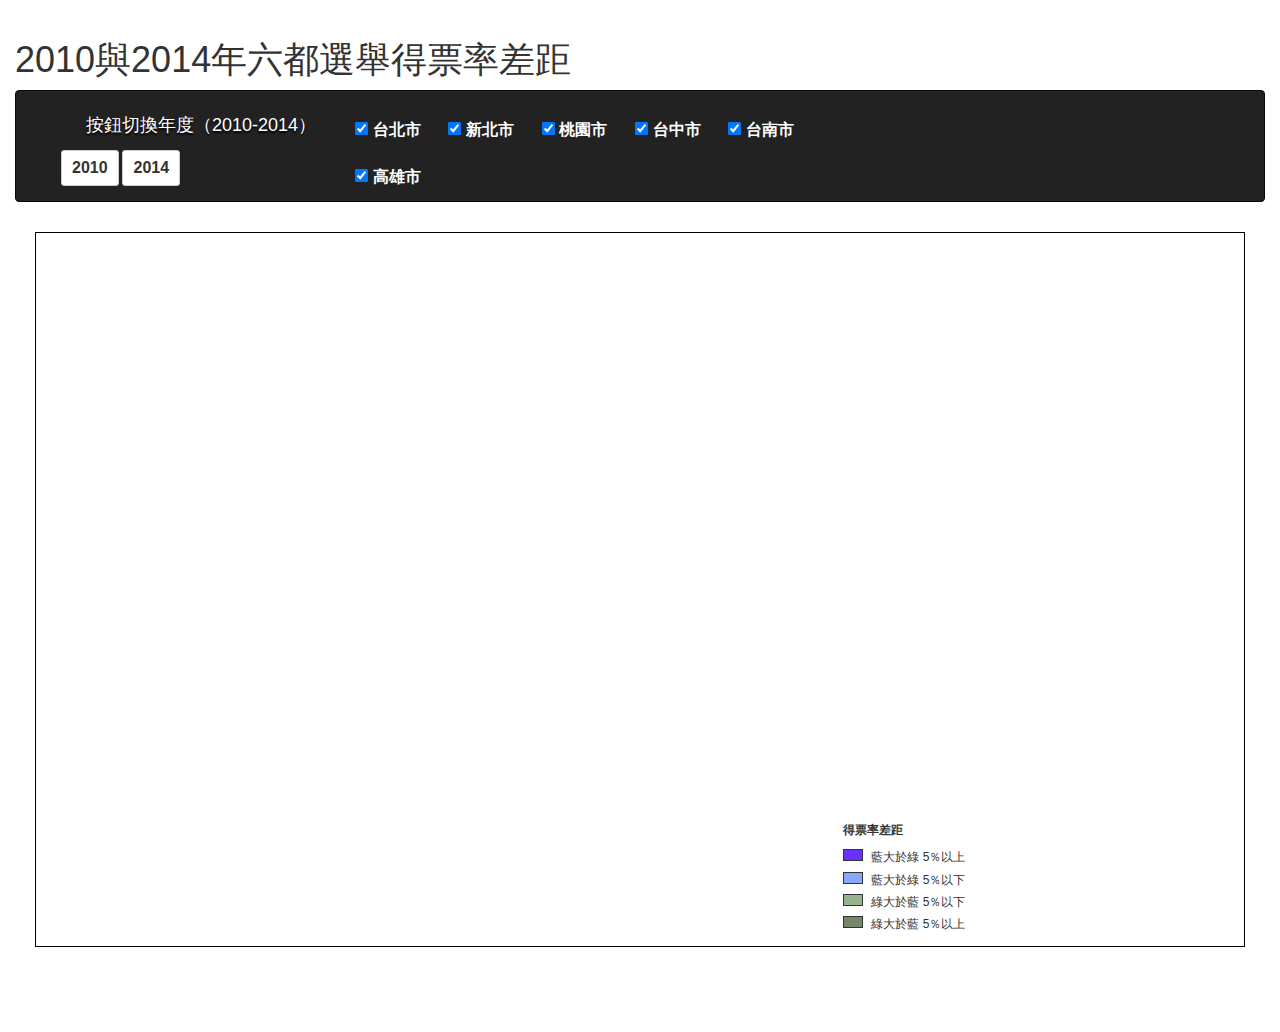
<file: map.html>
<!DOCTYPE html>
<html>

<head>
    <meta charset="utf-8">
    <meta http-equiv="X-UA-Compatible" content="IE=edge">
    <meta name="viewport" content="width=device-width, initial-scale=1">
    <meta property="og:title" content="台灣2010-2014六都選舉地圖>
    <meta property="og:description" content="以地圖方式呈現2010-2014年台灣六都的藍綠勢力板塊變化">
    <meta property="og:type" content="website">
    <meta property="og:image" content="http://jizz5566.github.io/eng/og-image.png">
    <title>2010與2014年六都選舉藍綠勢力分佈圖</title>
    <script src="js/jquery.min.js"></script>
    <script type="text/javascript" src="http://www.google.com/jsapi"></script>
    <script type="text/javascript" src="https://maps.google.com/maps/api/js?sensor=false&language=zh-TW&libraries=geometry"></script>
    <script src="http://code.highcharts.com/highcharts.js"></script>
    <script src="http://code.highcharts.com/modules/exporting.js"></script>
    <script src="js/jquery-ui.js"></script>
    <script src="js/bootstrap.min.js"></script>
    <!-- Bootstrap Core CSS -->
    <link href="css/bootstrap.min.css" rel="stylesheet">
    <!-- Custom CSS -->
    <!-- HTML5 Shim and Respond.js IE8 support of HTML5 elements and media queries -->
    <!-- WARNING: Respond.js doesn't work if you view the page via file:// -->
    <!--[if lt IE 9]>
        <script src="https://oss.maxcdn.com/libs/html5shiv/3.7.0/html5shiv.js"></script>
        <script src="https://oss.maxcdn.com/libs/respond.js/1.4.2/respond.min.js"></script>
    <![endif]-->
    <link href="css/jquery-ui.css" rel="stylesheet" type="text/css" />
    <link type="text/css" href="css/infowindow.css" rel="stylesheet" media="all" />
    <style type="text/css">
    html,
    body,
    #map_canvas {
        /* width: 3508px; */
        width: auto;
        position: relative;
        /* height: 2480px; */
        top: 10px;
        height: 800px;
        margin: 0px;
        padding: 0px;
        z-index: 1;
    }
    
    #h3 {
        position: relative;
        left: 25px;
        z-index: 2;
        font-size: 18px;
        font-family: Arial, Helvetica, sans-serif;
        color: #FFF;
        text-align: left;
        text-shadow: 0 2px 2px #000;
        padding: 5px 0;
    }
    
    .county {
        color: #fff;
        font-size: 16px;
        margin: 12px;
    }
    
    #googft-legend {
        background-color: #fff;
        border: 1px solid #000;
        font-family: Arial, sans-serif;
        font-size: 12px;
        margin: 5px;
        padding: 10px 10px 8px;
    }
    
    #googft-legend p {
        font-weight: bold;
        margin-top: 0;
    }
    
    #googft-legend div {
        margin-bottom: 5px;
    }
    
    .googft-legend-swatch {
        border: 1px solid;
        float: left;
        height: 12px;
        margin-right: 8px;
        width: 20px;
    }
    
    .googft-legend-range {
        margin-left: 0;
    }
    
    .googft-dot-icon {
        margin-right: 8px;
    }
    
    .googft-paddle-icon {
        height: 24px;
        left: -8px;
        margin-right: -8px;
        position: relative;
        vertical-align: middle;
        width: 24px;
    }
    
    .googft-legend-source {
        margin-bottom: 0;
        margin-top: 8px;
    }
    
    .googft-legend-source a {
        color: #666;
        font-size: 11px;
    }
    
    .ct-title {
        color: white;
        font-weight: bold;
    }
    </style>
    <script type="text/javascript">
    var map;
    var layer_ = [];
    //1FqGIwoYhlY7rLHE8-Nu4fRwQF6gslPKsl8C_6sh-
    var tableId = ['1lqsAhcETs5M8sY-GF7tYWdq-xLZ_x68iIUDeXIoA', '1PPpjBqOmjtpbGWz-3nZ6RHdNzAQ-rjHYi663OoOL', '1VMKy6uAM3PTT9UhSZQTTBVzZxaEfLp5g6nyy2h6j', '1zw0L4HbIz_dNFko8hxn5fUISMTfY3SbLiQzYlkkr'];

    // 1lqsAhcETs5M8sY-GF7tYWdq-xLZ_x68iIUDeXIoA (2010),'1MYUia1wz4XNWpDQCtXv578RFD2_lstUSP4rGsnTp (2014)
    // tableId0 = 六都2010各里圖層(ALL); tableId1 = 六都2010各里圖層(filter); tabeleId2 = 六都鄉鎮區圖層 ; tableId3 = 六都縣市圖層
    var infowindow = new google.maps.InfoWindow();
    //var mapLabel = new MapLabel();
    function loadMap(myLatLng) {
        for (var i = 0; i < tableId.length; i++) {
            layer_[i] = new google.maps.FusionTablesLayer({
                query: {
                    select: "geometry",
                    from: tableId[i]
                },
                suppressInfoWindows: true,
                map: map,
                styleId: 2,
                templateId: 2
            });
            if (i == 0) {
                layer_[0].styleId = 3;
                layer_[0].templateId = 3;
            }
            layer_[i].setMap(map);
            //console.log(layer_[i]);
        }
        //map.setCenter(myLatLng);
        //map.setZoom(10);
    }

    function initialize() {
        var myLatLng = new google.maps.LatLng(24.97592870964595, 121.48632444044824);
        map = new google.maps.Map(document.getElementById('map_canvas'), {
            center: myLatLng,
            zoom: 10,
            panControl: false,
            scaleControl: false,
            zoomControl: true,
            zoomControlOptions: {
                style: google.maps.ZoomControlStyle.LARGE,
                position: google.maps.ControlPosition.TOP_LEFT
            },
            mapTypeControl: false
        });
        map.controls[google.maps.ControlPosition.RIGHT_TOP].push(document.getElementById('slider-bar'));
        map.controls[google.maps.ControlPosition.RIGHT_BOTTOM].push(document.getElementById('googft-legend-open'));
        map.controls[google.maps.ControlPosition.RIGHT_BOTTOM].push(document.getElementById('googft-legend'));

        var style = [{
            featureType: 'all',
            elementType: 'all',
            stylers: [{
                "saturation": -75
            }, {
                "gamma": 1.87
            }, {
                "visibility": "simplified"
            }, {
                "weight": 0.6
            }]
        }];
        var styledMapType = new google.maps.StyledMapType(style, {
            map: map,
            name: 'Styled Map'
        });
        map.mapTypes.set('map-style', styledMapType);
        map.setMapTypeId('map-style');
        // Replace the xxx with your Fusion Tables IDs.
        //You can use FT Wizard http://fusion-tables-api-samples.googlecode.com/svn/trunk/FusionTablesLayerWizard/src/index.html
        loadMap(myLatLng);


        //用迴圈畫三層地圖
        
        for (var i = 0; i < 2; i++) {
            google.maps.event.addListener(layer_[i], 'click', function(e) {
                votes = [Number(e.row['DPP'].value), Number(e.row['KMT'].value), Number(e.row['OTR'].value)];
                rates = [Number((e.row['DPP'].value / e.row['Votes'].value * 100).toFixed(2)), Number((e.row['KMT'].value / e.row['Votes'].value * 100).toFixed(2)), Number((e.row['OTR'].value / e.row['Votes'].value * 100).toFixed(2))]
                dpp = votes[0], dpp2 = rates[0];
                kmt = votes[1], kmt2 = rates[1];
                otr = votes[2], otr2 = rates[2];
                $(function() {
                    Highcharts.setOptions({
                        colors: ['#00C800', '#0000FF', '#ADADAD']
                    });
                    $('#container').highcharts({
                        chart: {
                            type: 'column'
                        },
                        title: {
                            text: e.row['Villige_NAME'].value + "候選人得票數"
                        },
                        xAxis: {
                            categories: [
                                tableidselections + '年地方選舉'
                            ],
                            crosshair: true
                        },
                        yAxis: {
                            min: 0,
                            title: {
                                text: '得票數 (票)'
                            }
                        },
                        tooltip: {
                            headerFormat: '<span style="font-size:10px">{point.key}</span><table>',
                            pointFormat: '<tr><td style="color:{series.color};padding:0">{series.name}: </td>' +
                                '<td style="padding:0"><b>{point.y:.0f} 票</b></td></tr>',
                            footerFormat: '</table>',
                            shared: true,
                            useHTML: true
                        },
                        plotOptions: {
                            column: {
                                pointPadding: 0.2,
                                borderWidth: 0
                            }
                        },
                        series: [{
                            name: '綠營',
                            data: [dpp]
                        }, {
                            name: '藍營',
                            data: [kmt]
                        }, {
                            name: '其他陣營',
                            data: [otr]
                        }]
                    });
                    $('#container2').highcharts({
                        chart: {
                            plotBackgroundColor: null,
                            plotBorderWidth: null,
                            plotShadow: false,
                            type: 'pie'
                        },
                        title: {
                            text: e.row['Villige_NAME'].value + "得票率分佈"
                        },
                        tooltip: {
                            pointFormat: '{series.name}: <b>{point.percentage:.2f}%</b>'
                        },
                        plotOptions: {
                            pie: {
                                allowPointSelect: true,
                                cursor: 'pointer',
                                dataLabels: {
                                    enabled: true,
                                    format: '<b>{point.name}</b>: {point.percentage:.2f} %',
                                    style: {
                                        color: (Highcharts.theme && Highcharts.theme.contrastTextColor) || 'black'
                                    }
                                }
                            }
                        },
                        series: [{
                            name: "政黨陣營",
                            colorByPoint: true,
                            data: [{
                                name: '綠營',
                                y: dpp2,
                                sliced: true,
                                selected: true
                            }, {
                                name: '藍營',
                                y: kmt2
                            }, {
                                name: '其他陣營',
                                y: otr2
                            }]
                        }]
                    });
                });
                //if (infowindow) infowindow.close();
                document.getElementById("year").innerHTML = '<h3>' + tableidselections + '年選舉結果</h3>';
                document.getElementById("table").innerHTML = 
                    '<table class="tg" align="center" style="width:280px;">' +
                    '<tr>' +
                    '<th class="tg-i8ik" colspan="3">' + e.row['County_NAME'].value + '</th>' +
                    '</tr>' +
                    '<tr>' +
                    '<td class="tg-hgcj">區里名：</td>' +
                    '<td class="tg-s6z2" id="villige" colspan="2">' + e.row['Villige_NAME'].value + '</td>' +
                    '</tr>' +
                    '<tr>' +
                    '<td class="tg-hgcj">' + tableidselections + '選舉人數：</td>' +
                    '<td class="tg-s6z2" colspan="2">' + e.row['People'].value + '人</td>' +
                    '</tr>' +
                    '<tr>' +
                    '<td class="tg-hgcj">投票率：</td>' +
                    '<td class="tg-s6z2" style="font-weight:bold; font-size:16px;">' + (e.row['Votes'].value / e.row['People'].value * 100).toFixed(2) + '%' + '</td>' +
                    '</tr>' +
                    '</table>';
                //$('#table').insertAfter('#map_canvas');    
                //alert(table);
                //alert(e.latLng);
                map.setCenter(e.latLng);
            });

        };

        //點擊infowindow的內容用迴圈來跑

        tableidselections = 2010;


        infowindow = new google.maps.InfoWindow();

        var CountyCheck = ['TPE', 'XBE', 'TAO', 'TCH', 'TNA', 'KSH'];
        //alert(CountyCheck.length);
        for (var i = 0; i < CountyCheck.length; i++) {
            google.maps.event.addDomListener(document.getElementById(CountyCheck[i]),
                'click',
                function() {
                    if (infowindow) infowindow.close();
                    //ClearJson(mapLabel);
                    //TownName_Json();
                    filterMap(layer_, tableId, map);
                });

        }

        function Geojson(tableId) {
            var query = "SELECT latitude, longitude, " +
                "COUNTY_ID , County_NAME, TOWN_NAME " +
                "FROM 1OUevGG1bi9g8ULlTdjvGdkRjy4kYhokkSuNZedG3 ";
            var where = generateWhere();
            if (where) {
                query += "WHERE " + where;
            }
            var queryText = encodeURIComponent(query);

            var url = ['https://www.googleapis.com/fusiontables/v2/query'];
            url.push('?sql=' + queryText);
            url.push('&key=AIzaSyDYnfgKBk-W_pXHjuYYSemkPFNFZhGQ-Q0');
            //url.push('&callback=TownName_Json');

            $.ajax({
                type: 'GET',
                url: url.join(''),
                jsonpCallback: 'jsonCallback',
                dataType: 'json',
                success: function(data) {
                    //console.log(data);
                    dataLength = data.rows.length;
                    for (var i = 0; i < dataLength; i++) {
                        var lng = data.rows[i][0];
                        var lat = data.rows[i][1];
                        var town = data.rows[i][4];
                        mapLabel = new MapLabel({
                            minZoom: 9,
                            text: town,
                            position: new google.maps.LatLng(lat, lng),
                            map: map,
                            fontSize: 16,
                            fontColor: '#ffff00',
                            strokeWeight: 5,
                            strokeColor: '#000000',
                            zIndex: 2,
                            align: 'center'
                        });
                        mapLabel.set('position', mapLabel.position);
                    }
                    dataLength = data.rows.length;
                    return dataLength;
                },
                error: function() {
                    alert("ERROR!!!");
                }
            });
        }


    }

    google.maps.event.addDomListener(window, 'load', initialize);

    var dataLength;

    function filterMap(layer_, tableId, map) {
        var where = generateWhere();
        for (var i = 0; i < tableId.length; i++) {
            if (where) {
                if (!layer_[0].getMap()) {
                    layer_[i].setMap(map);
                }
                layer_[0].setOptions({
                    query: {
                        select: 'geometry',
                        from: tableId[i],
                        where: where
                    },
                    styleId: 3,
                    templateId: 3,
                    map: map
                });
                for (var i = 1; i < tableId.length; i++) {
                    if (!layer_[i].getMap()) {
                        layer_[i].setMap(map);
                    }
                    layer_[i].setOptions({
                        query: {
                            select: 'geometry',
                            from: tableId[i],
                            where: where
                        }
                        /*styleId: 2,
                        templateId: 2
                        map: map*/
                    });
                };
            } else {
                for (var i = 0; i < tableId.length; i++) {
                    layer_[i].setMap(null);
                };
            }
        }
    }


    function changeLayer(tableidselections) {

        if (tableidselections == 2010) {
            tableId[0] = '1lqsAhcETs5M8sY-GF7tYWdq-xLZ_x68iIUDeXIoA';
            tableId[1] = '1PPpjBqOmjtpbGWz-3nZ6RHdNzAQ-rjHYi663OoOL';
            infowindow.close();
            clearmap(layer_);
            filterMap(layer_, tableId, map);
        }

        if (tableidselections == 2014) {
            tableId[0] = '1MYUia1wz4XNWpDQCtXv578RFD2_lstUSP4rGsnTp';
            tableId[1] = '1FqGIwoYhlY7rLHE8-Nu4fRwQF6gslPKsl8C_6sh-';
            infowindow.close();
            clearmap(layer_);
            filterMap(layer_, tableId, map);
        }


    }

    function clearmap(layer_) {
        for (var i = 0; i < tableId.length; i++) {
            if (layer_[i] != null) {
                layer_[i].setMap(null);
            }
        };
    }

    function generateWhere() {
        var filter = [];
        var stores = document.getElementsByName('store');
        for (var i = 0, store; store = stores[i]; i++) {
            if (store.checked) {
                var storeName = store.value.replace(/'/g, '\\\'');
                filter.push("'" + storeName + "'");
            }
        }
        var where = '';
        if (filter.length) {
            where = "COUNTY_ID IN (" + filter.join(',') + ')';
        }
        //alert(where);
        return where;
    }
    </script>
    <link href="http://fonts.googleapis.com/css?family=Source+Sans+Pro:200,300,400,600,700,900%7CQuicksand:400,700%7CQuestrial" rel="stylesheet" />
    <!-- <link href="http://piotrkrosniak.github.io/default.css" rel="stylesheet" type="text/css" media="all" />
    <link href="http://piotrkrosniak.github.io/fonts.css" rel="stylesheet" type="text/css" media="all" /> -->
    <!--[if IE 6]><link href="default_ie6.css" rel="stylesheet" type="text/css" /><![endif]-->
</head>

<body>
    <div class="col-md-12">
        <h1>2010與2014年六都選舉得票率差距</h1>
        <nav id="slider-bar" class="navbar navbar-inverse">
            <div class="container-fluid">
                <div class="navbar-header">
                    <button type="button" class="navbar-toggle" data-toggle="collapse" data-target="#myNavbar">
                        <span class="icon-bar"></span>
                        <span class="icon-bar"></span>
                        <span class="icon-bar"></span>
                    </button>
                </div>
                <div class="collapse navbar-collapse" id="myNavbar">
                    <ul class="nav navbar-nav">
                        <div class="col-md-4">
                            <div id="slider">
                                <h3 id="h3">按鈕切換年度（2010-2014）</h3>
                                <button type="button" name="store" id="0" value="2010" style="font-size:16px;font-weight: bold;" class="btn btn-default btn-sm">2010</button>
                                <button type="button" name="store" id="1" value="2014" style="font-size:16px;font-weight: bold;" class="btn btn-default btn-sm">2014</button>
                            </div>
                            <script>
                            $(function() {
                                $('.btn').click(function() {
                                    var ID = $(this).attr('id');
                                    tableidselections = $(this).attr('value');
                                    if (infowindow) infowindow.close();
                                    changeLayer(tableidselections, tableId);
                                });
                            });
                            </script>
                            <div class=navbar-header>
                                <!-- <button type=button class="navbar-toggle collapsed" data-toggle=collapse data-target=#navbar aria-expanded=false aria-controls=navbar> <span class=sr-only>Toggle navigation</span> <span class=icon-bar></span> <span class=icon-bar></span> <span class=icon-bar></span> </button> -->
                            </div>
                        </div>
                        <div class="col-md-8">
                            <ul class="nav navbar-nav" style="margin-top:15px;">
                                <label class="county">
                                    <input type="checkbox" class="county" checked="checked" name="store" id="TPE" value="63"> 台北市
                                </label>
                                <label class="county">
                                    <input type="checkbox" class="county" checked="checked" name="store" id="XBE" value="65"> 新北市
                                </label>
                                <label class="county">
                                    <input type="checkbox" class="county" checked="checked" name="store" id="TAO" value="68"> 桃園市
                                </label>
                                <label class="county">
                                    <input type="checkbox" class="county" checked="checked" name="store" id="TCH" value="66"> 台中市
                                </label>
                                <label class="county">
                                    <input type="checkbox" class="county" checked="checked" name="store" id="TNA" value="67"> 台南市
                                </label>
                                <label class="county">
                                    <input type="checkbox" class="county" checked="checked" name="store" id="KSH" value="64"> 高雄市
                                </label>
                            </ul>
                        </div>
                    </ul>
                </div>
            </div>
        </nav>
        <div class="col-md-12">
            <div class="col-md-8">
                <div id="map_canvas"></div>
            </div>
            <div class="col-md-4">
                <div id="year" style="width:100%;" align="center"></div>
                <div id="table" style="width:100%;  margin: 0 auto"></div>
                <div id="container" style="mid-width: 280px; height: 300px; margin: 0 auto"></div>
                <div id="container2" style="mid-width: 280px; height: 300px; margin: 0 auto"></div>
            </div>
            <p></p>
            <input id="googft-legend-open" style="display:none" type="button" value="Legend"></input>
            <div id="googft-legend">
                <p id="googft-legend-title">得票率差距</p>
                <div>
                    <span class="googft-legend-swatch" style="background-color: #6A30FF"></span>
                    <span class="googft-legend-range">藍大於綠 5％以上</span>
                </div>
                <div>
                    <span class="googft-legend-swatch" style="background-color: #89A7FF"></span>
                    <span class="googft-legend-range">藍大於綠 5％以下</span>
                </div>
                <div>
                    <span class="googft-legend-swatch" style="background-color: #99B28E"></span>
                    <span class="googft-legend-range">綠大於藍 5％以下</span>
                </div>
                <div>
                    <span class="googft-legend-swatch" style="background-color: #76866C"></span>
                    <span class="googft-legend-range">綠大於藍 5％以上</span>
                </div>
                <input id="googft-legend-close" style="display:none" type="button" value="Hide"></input>
            </div>
        </div>
    </div>
    <div id="wrapper">
        <!-- Page Content -->
    </div>
    <!-- Menu Toggle Script -->
</body>

</html>
</file>
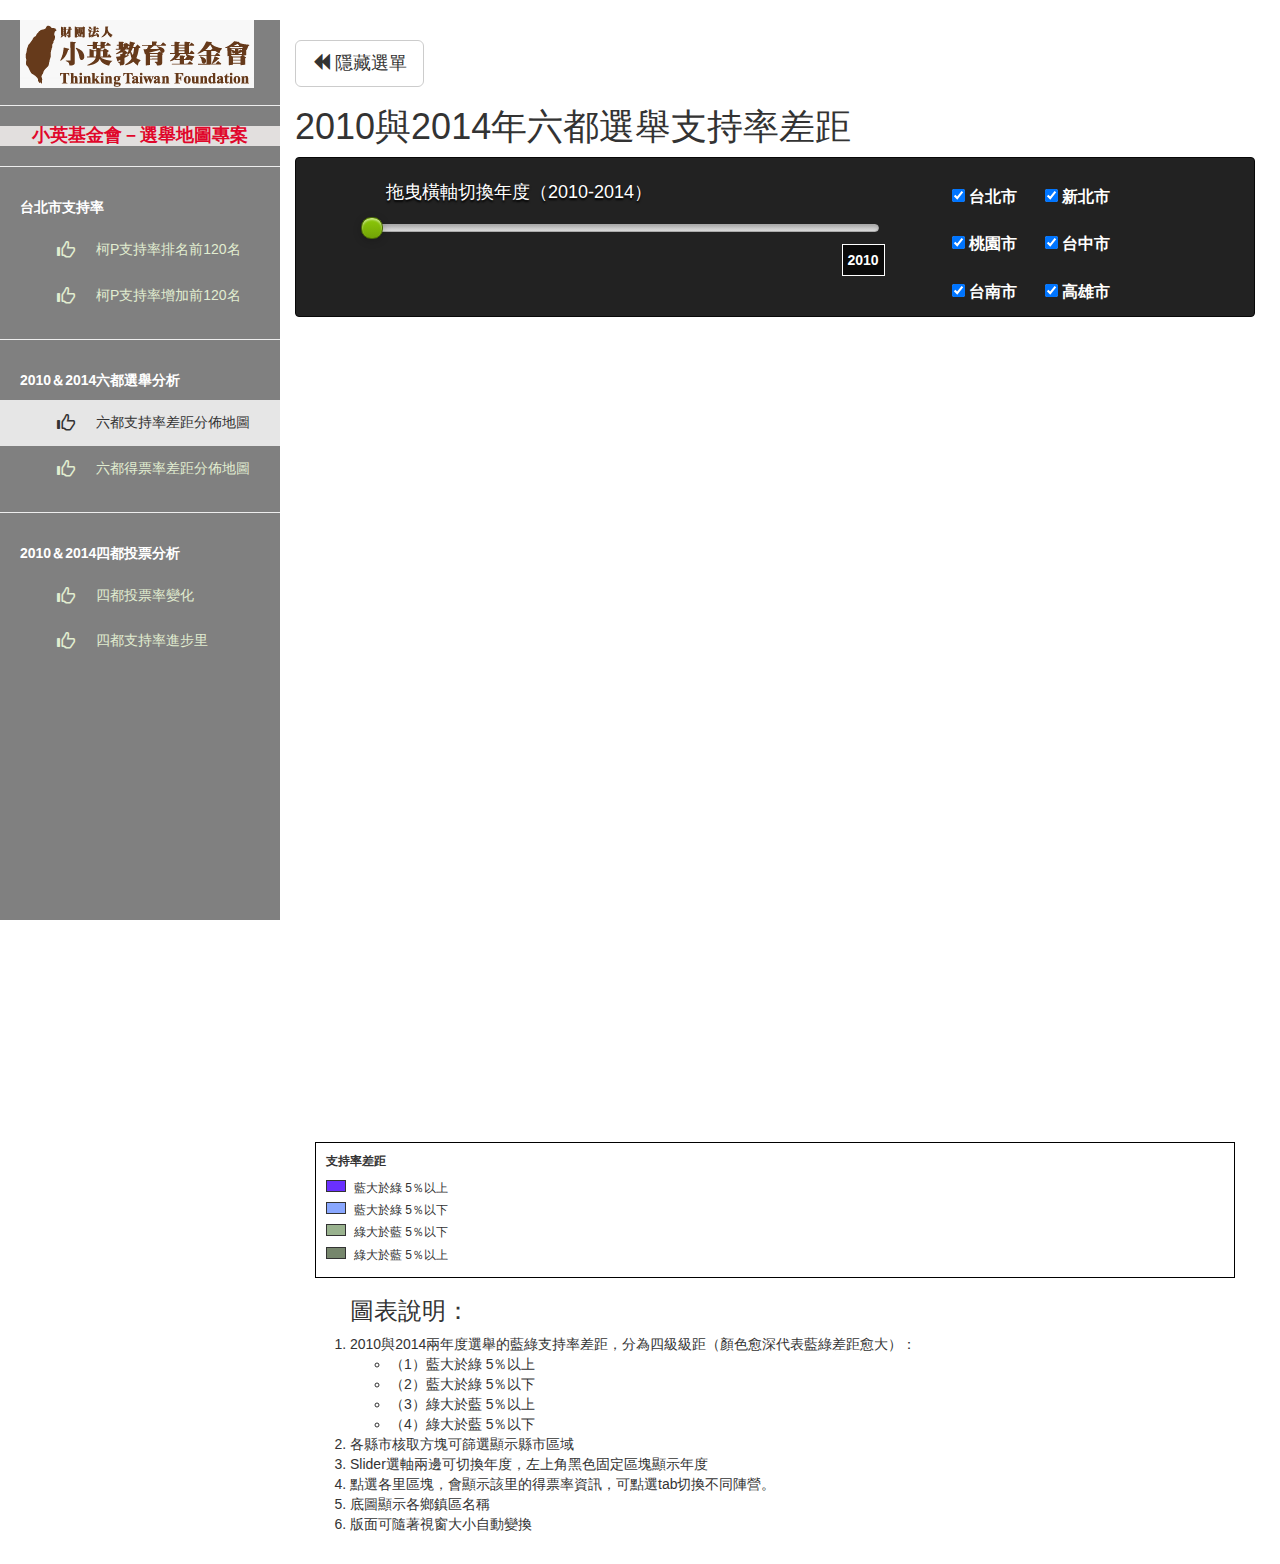
<file: 003/004_20150507_2010-2014_suprate.html>
<!DOCTYPE html>
<html>

<head>
    <meta charset="utf-8">
    <meta http-equiv="X-UA-Compatible" content="IE=edge">
    <meta name="viewport" content="width=device-width, initial-scale=1">
    <title>2010與2014年六都選舉藍綠勢力分佈圖</title>
    <script src="js/jquery.min.js"></script>
    <script type="text/javascript" src="http://www.google.com/jsapi"></script>
    <script type="text/javascript" src="https://maps.google.com/maps/api/js?sensor=false&language=zh-TW&libraries=geometry"></script>
    <script src="js/jquery-ui.js"></script>
    <script src="js/bootstrap.min.js"></script>
    <script src="js/maplace-0.1.3.min.js?v=0.1.33"></script>
    <script src="js/maplabel-compiled.js"></script>
    <script src="js/simple-slider.js"></script>

    <!-- Bootstrap Core CSS -->
    <link href="css/bootstrap.min.css" rel="stylesheet">

    <!-- Custom CSS -->
    <link href="css/simple-sidebar.css" rel="stylesheet">

    <!-- HTML5 Shim and Respond.js IE8 support of HTML5 elements and media queries -->
    <!-- WARNING: Respond.js doesn't work if you view the page via file:// -->
    <!--[if lt IE 9]>
        <script src="https://oss.maxcdn.com/libs/html5shiv/3.7.0/html5shiv.js"></script>
        <script src="https://oss.maxcdn.com/libs/respond.js/1.4.2/respond.min.js"></script>
    <![endif]-->
    <link href="css/jquery-ui.css" rel="stylesheet" type="text/css" />
    <link href="css/slider.css" rel="stylesheet" type="text/css" />
    <link href="css/simple-slider-volume.css" rel="stylesheet" type="text/css" />
    <link type="text/css" href="css/infowindow.css" rel="stylesheet" media="all" />
    <style type="text/css">
    html,
    body,
    #map_canvas {
        /* width: 3508px; */
        
        width: auto;
        position: relative;
        /* height: 2480px; */
        
        top: 10px;
        height: 800px;
        margin: 0px;
        padding: 0px;
        z-index: 1;
    }
    #h3 {
        position: relative;
        left: 25px;
        z-index: 2;
        font-size: 18px;
        font-family: Arial, Helvetica, sans-serif;
        color: #FFF;
        text-align: left;
        text-shadow: 0 2px 2px #000;
        padding: 5px 0;
    }
    .county {
        color: #fff;
        font-size: 16px;
        margin: 12px;
    }
    #googft-legend {
        background-color: #fff;
        border: 1px solid #000;
        font-family: Arial, sans-serif;
        font-size: 12px;
        margin: 5px;
        padding: 10px 10px 8px;
    }
    #googft-legend p {
        font-weight: bold;
        margin-top: 0;
    }
    #googft-legend div {
        margin-bottom: 5px;
    }
    .googft-legend-swatch {
        border: 1px solid;
        float: left;
        height: 12px;
        margin-right: 8px;
        width: 20px;
    }
    .googft-legend-range {
        margin-left: 0;
    }
    .googft-dot-icon {
        margin-right: 8px;
    }
    .googft-paddle-icon {
        height: 24px;
        left: -8px;
        margin-right: -8px;
        position: relative;
        vertical-align: middle;
        width: 24px;
    }
    .googft-legend-source {
        margin-bottom: 0;
        margin-top: 8px;
    }
    .googft-legend-source a {
        color: #666;
        font-size: 11px;
    }
    .ct-title {
        color: white;
        font-weight: bold;
    }
    </style>
    <script type="text/javascript">
    var map;
    var layer_ = [];
    //1FqGIwoYhlY7rLHE8-Nu4fRwQF6gslPKsl8C_6sh-
    var tableId = ['1lqsAhcETs5M8sY-GF7tYWdq-xLZ_x68iIUDeXIoA', '1PPpjBqOmjtpbGWz-3nZ6RHdNzAQ-rjHYi663OoOL', '1VMKy6uAM3PTT9UhSZQTTBVzZxaEfLp5g6nyy2h6j', '1zw0L4HbIz_dNFko8hxn5fUISMTfY3SbLiQzYlkkr'];

    // 1lqsAhcETs5M8sY-GF7tYWdq-xLZ_x68iIUDeXIoA (2010),'1MYUia1wz4XNWpDQCtXv578RFD2_lstUSP4rGsnTp (2014)
    // tableId0 = 六都2010各里圖層(ALL); tableId1 = 六都2010各里圖層(filter); tabeleId2 = 六都鄉鎮區圖層 ; tableId3 = 六都縣市圖層
    var infowindow = new google.maps.InfoWindow();
    var mapLabel = new MapLabel();


    function initialize() {
        var myLatLng = new google.maps.LatLng(24.97592870964595, 121.48632444044824);
        map = new google.maps.Map(document.getElementById('map_canvas'), {
            center: myLatLng,
            zoom: 10,
            panControl: false,
            zoomControl: true,
            zoomControlOptions: {
                position: google.maps.ControlPosition.LEFT_TOP
            },
            mapTypeControl: false
        });
        map.controls[google.maps.ControlPosition.RIGHT_TOP].push(document.getElementById('googft-legend-open'));
        map.controls[google.maps.ControlPosition.RIGHT_TOP].push(document.getElementById('googft-legend'));
        var style = [{
            featureType: 'all',
            elementType: 'all',
            stylers: [{
                "saturation": -75
            }, {
                "gamma": 1.87
            }, {
                "visibility": "simplified"
            }, {
                "weight": 0.6
            }]
        }];
        var styledMapType = new google.maps.StyledMapType(style, {
            map: map,
            name: 'Styled Map'
        });
        map.mapTypes.set('map-style', styledMapType);
        map.setMapTypeId('map-style');
        // Replace the xxx with your Fusion Tables IDs.
        //You can use FT Wizard http://fusion-tables-api-samples.googlecode.com/svn/trunk/FusionTablesLayerWizard/src/index.html


        TownName_Json();

        //用迴圈畫三層地圖
        for (var i = 0; i < tableId.length; i++) {
            layer_[i] = new google.maps.FusionTablesLayer({
                query: {
                    select: "geometry",
                    from: tableId[i]
                },
                suppressInfoWindows: true,
                map: map,
                styleId: 3,
                templateId: 3
            });
            layer_[i].setMap(map);
            //console.log(layer_[i]);
        }


        //點擊infowindow的內容用迴圈來跑
        for (var i = 0; i < 2; i++) {
            google.maps.event.addListener(layer_[i], 'click', function(e) {
                if (infowindow) infowindow.close();
                else infowindow = new google.maps.InfoWindow();
                infowindow.setContent(
                    '<div>' +
                    '<table class="tg" align="center" style="width:280px;">' +
                    '<tr>' +
                    '<th class="tg-i8ik" colspan="3">' + e.row['County_NAME'].value + '</th>' +
                    '</tr>' +
                    '<tr>' +
                    '<td class="tg-hgcj">區里名：</td>' +
                    '<td class="tg-s6z2" id="villige" colspan="2">' + e.row['Villige_NAME'].value + '</td>' +
                    '</tr>' +
                    '<tr>' +
                    '<td class="tg-hgcj">' + tableidselections + '選舉人數：</td>' +
                    '<td class="tg-s6z2" colspan="2">' + e.row['People'].value + '人</td>' +
                    '</tr>' +
                    '<tr>' +
                    '<td class="tg-hgcj">投票率：</td>' +
                    '<td class="tg-s6z2" style="font-weight:bold; font-size:16px;">' + (e.row['Votes'].value / e.row['People'].value * 100).toFixed(2) + '%' + '</td>' +
                    '</tr>' +
                    '</table>' +
                    '</div>' +
                    '<div class="tabs">' +
                    '<ul>' +
                    '<li><a href="#DPP"><span>綠營</span></a></li>' + //tabs names
                    '<li><a href="#KMT"><span>藍營</span></a></li>' + //tabs names
                    '</ul>' +
                    '<div id="DPP">' + //First tab content
                    '<table class="tg" style="width:100%;">' +
                    '<tr>' +
                    '<td class="tg-bghc">得票數：</td>' +
                    '<td class="tg-bghc">得票率：</td>' +
                    '<td class="tg-bghc">支持率：</td>' +
                    '</tr>' +
                    '<tr>' +
                    '<td class="tg-lhm3">' + e.row['DPP'].value + '</td>' +
                    '<td class="tg-lhm3">' + (e.row['DPP'].value / e.row['Votes'].value * 100).toFixed(2) + '%' + '</td>' +
                    '<td class="tg-lhm3">' + (e.row['DPP'].value / e.row['People'].value * 100).toFixed(2) + '%' + '</td>' +
                    '</tr>' +
                    '</table>' +
                    '</div>' +
                    '<div id="KMT">' + //Second tab content
                    '<table class="tg" style="width:100%;">' +
                    '<tr>' +
                    '<td class="tg-9bfu">得票數：</td>' +
                    '<td class="tg-9bfu">得票率：</td>' +
                    '<td class="tg-9bfu">支持率：</td>' +
                    '</tr>' +
                    '<tr>' +
                    '<td class="tg-1uaf">' + e.row['KMT'].value + '</td>' +
                    '<td class="tg-1uaf">' + (e.row['KMT'].value / e.row['Votes'].value * 100).toFixed(2) + '%' + '</td>' +
                    '<td class="tg-1uaf">' + (e.row['KMT'].value / e.row['People'].value * 100).toFixed(2) + '%' + '</td>' +
                    '</tr>' +
                    '</table>' +
                    '</div>' +
                    '</div>'
                );
                infowindow.setPosition(e.latLng);
                infowindow.open(map);
                $(".tabs").tabs();
            });
        }

        infowindow = new google.maps.InfoWindow();

        var CountyCheck = ['TPE', 'XBE', 'TAO', 'TCH', 'TNA', 'KSH'];
        //alert(CountyCheck.length);
        for (var i = 0; i < CountyCheck.length; i++) {
            google.maps.event.addDomListener(document.getElementById(CountyCheck[i]),
                'click',
                function() {
                    if (infowindow) infowindow.close();
                    ClearJson(tableId);
                    TownName_Json();
                    filterMap(layer_, tableId, map);
                });

        }

    }

    google.maps.event.addDomListener(window, 'load', initialize);

    function TownName_Json(data) {
        var query = "SELECT latitude, longitude, " +
            "COUNTY_ID , County_NAME, TOWN_NAME " +
            "FROM 1OUevGG1bi9g8ULlTdjvGdkRjy4kYhokkSuNZedG3 ";
        var where = generateWhere();
        if (where) {
            query += "WHERE " + where;
        }
        var queryText = encodeURIComponent(query);

        var url = ['https://www.googleapis.com/fusiontables/v1/query'];
        url.push('?sql=' + queryText);
        url.push('&key=AIzaSyDYnfgKBk-W_pXHjuYYSemkPFNFZhGQ-Q0');
        //url.push('&callback=TownName_Json');

        $.ajax({
            type: 'GET',
            url: url.join(''),
            jsonpCallback: 'jsonCallback',
            dataType: 'json',
            success: function(data) {
                //console.log(data);
                for (var i = 0; i < data.rows.length; i++) {
                    var lng = data.rows[i][0];
                    var lat = data.rows[i][1];
                    var town = data.rows[i][4];
                    //console.log(town);
                    mapLabel = new MapLabel({
                        minZoom: 9,
                        text: town,
                        position: new google.maps.LatLng(lat, lng),
                        map: map,
                        fontSize: 16,
                        fontColor: '#ffff00',
                        strokeWeight: 5,
                        strokeColor: '#000000',
                        zIndex: 2,
                        align: 'center'
                    });
                    mapLabel.set('position', mapLabel.position);
                }
                dataLength = data.rows.length;
                return dataLength;
            },
            error: function() {
                alert("ERROR!!!");
            }
        });

    }

    var dataLength;

    function ClearJson(tableId) {
        for (var i = 0; i < tableId.length; i++) {
            layer_[i].setMap(null);
        };

    }

    vartableidselections = 0;

    function filterMap(layer_, tableId, map) {
        var where = generateWhere();
        for (var i = 0; i < tableId.length; i++) {
            if (where) {
                if (!layer_[i].getMap()) {
                    layer_[i].setMap(map);
                }
                layer_[i].setOptions({
                    query: {
                        select: 'geometry',
                        from: tableId[i],
                        where: where
                    },
                    styleId: 3,
                    templateId: 3
                        //map: map
                });
                /*for (var i = 1; i < tableId.length; i++) {
                    if (!layer_[i].getMap()) {
                        layer_[i].setMap(map);
                    }
                    layer_[i].setOptions({
                        query: {
                            select: 'geometry',
                            from: tableId[i],
                            where: where
                        }
                        styleId: 2,
                        templateId: 2
                        map: map
                    });
                };*/
            } else {
                for (var i = 0; i < tableId.length; i++) {
                    layer_[i].setMap(null);
                };
            }
        }
    }


    function changeLayer(tableidselections) {

        if (tableidselections == 2010) {
            tableId[0] = '1lqsAhcETs5M8sY-GF7tYWdq-xLZ_x68iIUDeXIoA';
            tableId[1] = '1PPpjBqOmjtpbGWz-3nZ6RHdNzAQ-rjHYi663OoOL';
            infowindow.close();
            clearmap(layer_);
            filterMap(layer_, tableId, map);
        }

        if (tableidselections == 2014) {
            tableId[0] = '1MYUia1wz4XNWpDQCtXv578RFD2_lstUSP4rGsnTp';
            tableId[1] = '1FqGIwoYhlY7rLHE8-Nu4fRwQF6gslPKsl8C_6sh-';
            infowindow.close();
            clearmap(layer_);
            filterMap(layer_, tableId, map);
        }


    }

    function clearmap(layer_) {
        for (var i = 0; i < tableId.length; i++) {
            if (layer_[i] != null) {
                layer_[i].setMap(null);
            }
        };
    }

    function generateWhere() {
        var filter = [];
        var stores = document.getElementsByName('store');
        for (var i = 0, store; store = stores[i]; i++) {
            if (store.checked) {
                var storeName = store.value.replace(/'/g, '\\\'');
                filter.push("'" + storeName + "'");
            }
        }
        var where = '';
        if (filter.length) {
            where = "COUNTY_ID IN (" + filter.join(',') + ')';
        }
        //alert(where);
        return where;
    }
    </script>

    <link href="http://fonts.googleapis.com/css?family=Source+Sans+Pro:200,300,400,600,700,900%7CQuicksand:400,700%7CQuestrial" rel="stylesheet" />
    <!-- <link href="http://piotrkrosniak.github.io/default.css" rel="stylesheet" type="text/css" media="all" />
    <link href="http://piotrkrosniak.github.io/fonts.css" rel="stylesheet" type="text/css" media="all" /> -->
    <!--[if IE 6]><link href="default_ie6.css" rel="stylesheet" type="text/css" /><![endif]-->
</head>

<body>
    <div id="wrapper">

        <!-- Sidebar -->
        <div id="sidebar-wrapper">
            <ul class="sidebar-nav">
                <li class="sidebar-brand">
                    <a href="http://www.thinkingtaiwan.org/" target="_blank"><img src="../css/logo.png" class="logo">
                    </a>
                </li>
                <hr color=red size=5 align=center width=100%>
                <div id="prj-title">
                    <h4 align="center"><strong>小英基金會－選舉地圖專案</strong></h4>
                </div>
                <hr color=red size=5 align=center width=100%>
                <li><span class="ct-title">台北市支持率</span>
                    <div><a href="../002/001_20150108_TPE120.html"><span class="glyphicon glyphicon-thumbs-up btn btn-lg"></span> 
                柯P支持率排名前120名</a>
                    </div>
                    <div><a href="../002/002_201505015_TPE120.html"><span class="glyphicon glyphicon-thumbs-up btn btn-lg"></span> 
                柯P支持率增加前120名</a>
                    </div>
                </li>
                <hr color=gray size=3 align=center width=100%>
                <li><span class="ct-title">2010＆2014六都選舉分析</span>
                    <div><a href="../003/004_20150507_2010-2014_suprate.html" class="btn-default active"><span class="glyphicon glyphicon-thumbs-up btn btn-lg"></span> 
                六都支持率差距分佈地圖</a>
                    </div>
                </li>
                <li>
                    <div><a href="../004/003_20150416_2010-2014_votediff_filter.html"><span class="glyphicon glyphicon-thumbs-up btn btn-lg"></span> 
                六都得票率差距分佈地圖</a>
                    </div>
                </li>
                <hr color=gray size=3 align=center width=100%>
                <li><span class="ct-title">2010＆2014四都投票分析</span>
                    <div><a href="../005/001_20150418_2010-2014_comparison.html"><span class="glyphicon glyphicon-thumbs-up btn btn-lg"></span> 四都投票率變化</a>
                    </div>
                    <div><a href="../005/003_20150507_4cities_improvement.html"><span class="glyphicon glyphicon-thumbs-up btn btn-lg"></span> 四都支持率進步里</a>
                    </div>
                </li>
            </ul>
        </div>
        <!-- /#sidebar-wrapper -->

        <!-- Page Content -->
        <div id="page-content-wrapper">
            <div class="container-fluid">
                <a href="#menu-toggle" class="btn btn-default btn-lg" id="menu-toggle"><span class="glyphicon glyphicon-backward" aria-hidden="true"></span> 隱藏選單</a>

                <h1>2010與2014年六都選舉支持率差距</h1>
                <nav class="navbar navbar-inverse">
                    <div class="container-fluid">
                        <div class="navbar-header">
                            <button type="button" class="navbar-toggle" data-toggle="collapse" data-target="#myNavbar">
                                <span class="icon-bar"></span>
                                <span class="icon-bar"></span>
                                <span class="icon-bar"></span>
                            </button>
                        </div>
                        <div class="collapse navbar-collapse" id="myNavbar">
                            <ul class="nav navbar-nav">
                                <div class="col-md-8">
                                    <div id="slider">
                                        <h3 id="h3">拖曳橫軸切換年度（2010-2014）</h3>
                                        <input data-slider="true" data-slider-values="2010,2014" data-slider-highlight="true" data-slider-snap="true" type="text" />
                                    </div>
                                    <script>
                                    $("[data-slider]")
                                        .each(function() {
                                            var input = $(this);
                                            $("<span>")
                                                .addClass("output")
                                                .insertAfter($(this));
                                        })
                                        .bind("slider:ready slider:changed", function(event, data) {
                                            $(this)
                                                .nextAll(".output:first")
                                                .html(data.value.toFixed(0));
                                            tableidselections = data.value.toFixed(0);
                                            changeLayer(tableidselections, tableId);
                                        });
                                    </script>
                                    <div class=navbar-header>
                                        <!-- <button type=button class="navbar-toggle collapsed" data-toggle=collapse data-target=#navbar aria-expanded=false aria-controls=navbar> <span class=sr-only>Toggle navigation</span> <span class=icon-bar></span> <span class=icon-bar></span> <span class=icon-bar></span> </button> -->
                                    </div>
                                </div>
                                <div class="col-md-4">
                                    <ul class="nav navbar-nav" style="margin-top:15px;">
                                        <label class="county">
                                            <input type="checkbox" class="county" checked="checked" name="store" id="TPE" value="63"> 台北市
                                        </label>
                                        <label class="county">
                                            <input type="checkbox" class="county" checked="checked" name="store" id="XBE" value="65"> 新北市
                                        </label>
                                        <label class="county">
                                            <input type="checkbox" class="county" checked="checked" name="store" id="TAO" value="68"> 桃園市
                                        </label>
                                        <label class="county">
                                            <input type="checkbox" class="county" checked="checked" name="store" id="TCH" value="66"> 台中市
                                        </label>
                                        <label class="county">
                                            <input type="checkbox" class="county" checked="checked" name="store" id="TNA" value="67"> 台南市
                                        </label>
                                        <label class="county">
                                            <input type="checkbox" class="county" checked="checked" name="store" id="KSH" value="64"> 高雄市
                                        </label>
                                    </ul>
                                </div>
                            </ul>
                        </div>
                    </div>
                </nav>
                <div class="col-md-12">

                    <div id="map_canvas"></div>
                    <input id="googft-legend-open" style="display:none" type="button" value="Legend"></input>
                    <div id="googft-legend">
                        <p id="googft-legend-title">支持率差距</p>
                        <div>
                            <span class="googft-legend-swatch" style="background-color: #6A30FF"></span>
                            <span class="googft-legend-range">藍大於綠 5％以上</span>
                        </div>
                        <div>
                            <span class="googft-legend-swatch" style="background-color: #89A7FF"></span>
                            <span class="googft-legend-range">藍大於綠 5％以下</span>
                        </div>
                        <div>
                            <span class="googft-legend-swatch" style="background-color: #99B28E"></span>
                            <span class="googft-legend-range">綠大於藍 5％以下</span>
                        </div>
                        <div>
                            <span class="googft-legend-swatch" style="background-color: #76866C"></span>
                            <span class="googft-legend-range">綠大於藍 5％以上</span>
                        </div>
                        <input id="googft-legend-close" style="display:none" type="button" value="Hide"></input>
                    </div>
                    <ol>
                        <h3>圖表說明：</h3>
                        <li>2010與2014兩年度選舉的藍綠支持率差距，分為四級級距（顏色愈深代表藍綠差距愈大）：
                            <ul>
                                <li>（1）藍大於綠 5％以上</li>
                                <li>（2）藍大於綠 5％以下</li>
                                <li>（3）綠大於藍 5％以上</li>
                                <li>（4）綠大於藍 5％以下</li>
                            </ul>
                        </li>
                        <li>各縣市核取方塊可篩選顯示縣市區域</li>
                        <li>Slider選軸兩邊可切換年度，左上角黑色固定區塊顯示年度</li>
                        <li>點選各里區塊，會顯示該里的得票率資訊，可點選tab切換不同陣營。</li>
                        <li>底圖顯示各鄉鎮區名稱</li>
                        <li>版面可隨著視窗大小自動變換</li>
                    </ol>
                </div>
            </div>

        </div>
    </div>


    <!-- Menu Toggle Script -->
    <script>
    var tog = 1;
    $("#menu-toggle").click(function(e) {
        if (tog == 1) {
            e.preventDefault();
            $("#wrapper").toggleClass("toggled");
            $('#menu-toggle').html('<span class="glyphicon glyphicon-forward" aria-hidden="true"></span> 開啟選單');
            tog = 0;
            //alert(tog);
        } else {
            e.preventDefault();
            $("#wrapper").toggleClass("toggled");
            $('#menu-toggle').html('<span class="glyphicon glyphicon-backward" aria-hidden="true"></span> 隱藏選單');
            tog = 1;
            //alert(tog);
        }
    });
    </script>

</body>

</html>
</file>
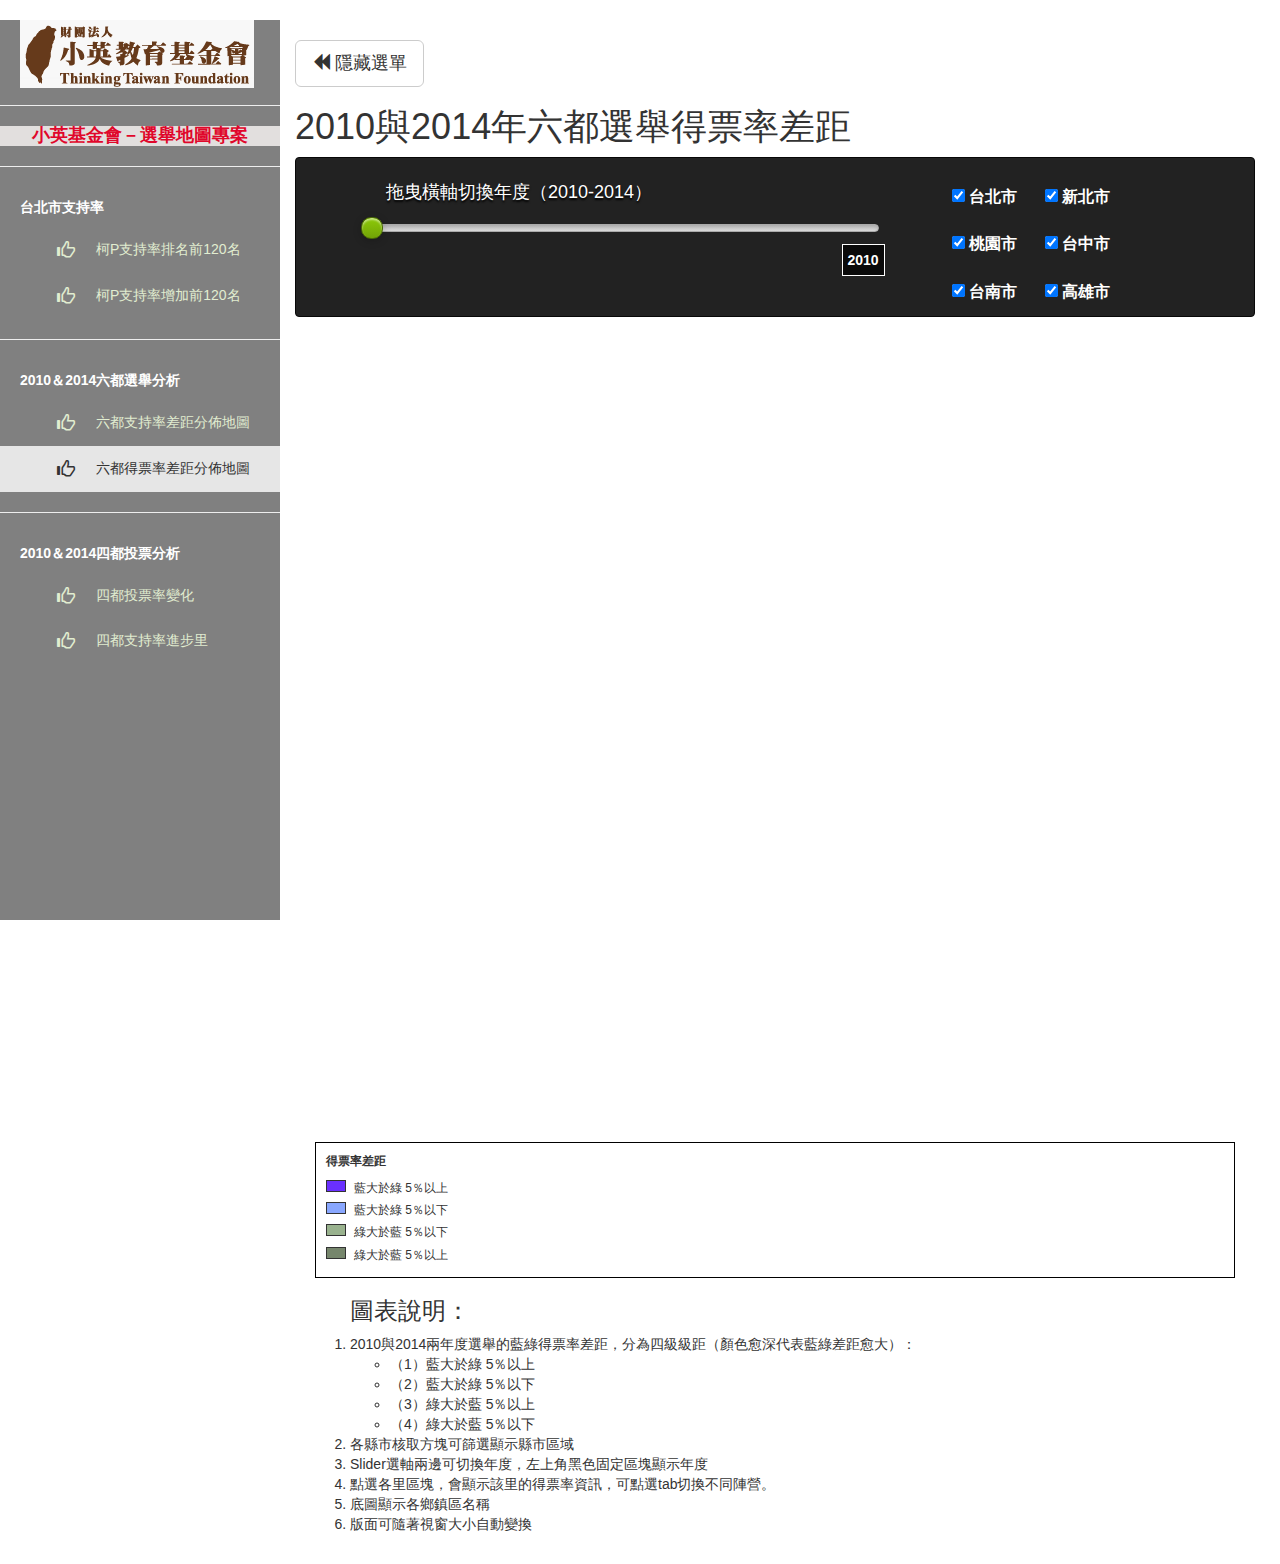
<file: 004/003_20150416_2010-2014_votediff_filter.html>
<!DOCTYPE html> <html>

<head>
    <meta charset="utf-8">
    <meta http-equiv="X-UA-Compatible" content="IE=edge">
    <meta name="viewport" content="width=device-width, initial-scale=1">
    <title>2010與2014年六都選舉藍綠勢力分佈圖</title>
    <script src="js/jquery.min.js"></script>
    <script type="text/javascript" src="http://www.google.com/jsapi"></script>
    <script type="text/javascript" src="https://maps.google.com/maps/api/js?sensor=false&language=zh-TW&libraries=geometry"></script>
    <script src="js/jquery-ui.js"></script>
    <script src="js/bootstrap.min.js"></script>
    <script src="js/maplace-0.1.3.min.js?v=0.1.33"></script>
    <script src="js/maplabel-compiled.js"></script>
    <script src="js/simple-slider.js"></script>

    <!-- Bootstrap Core CSS -->
    <link href="css/bootstrap.min.css" rel="stylesheet">

    <!-- Custom CSS -->
    <link href="css/simple-sidebar.css" rel="stylesheet">

    <!-- HTML5 Shim and Respond.js IE8 support of HTML5 elements and media queries -->
    <!-- WARNING: Respond.js doesn't work if you view the page via file:// -->
    <!--[if lt IE 9]>
        <script src="https://oss.maxcdn.com/libs/html5shiv/3.7.0/html5shiv.js"></script>
        <script src="https://oss.maxcdn.com/libs/respond.js/1.4.2/respond.min.js"></script>
    <![endif]-->
    <link href="css/jquery-ui.css" rel="stylesheet" type="text/css" />
    <link href="css/slider.css" rel="stylesheet" type="text/css" />
    <link href="css/simple-slider-volume.css" rel="stylesheet" type="text/css" />
    <link type="text/css" href="css/infowindow.css" rel="stylesheet" media="all" />
    <style type="text/css">
    html,
    body,
    #map_canvas {
        /* width: 3508px; */
        
        width: auto;
        position: relative;
        /* height: 2480px; */
        
        top: 10px;
        height: 800px;
        margin: 0px;
        padding: 0px;
        z-index: 1;
    }
    #h3 {
        position: relative;
        left: 25px;
        z-index: 2;
        font-size: 18px;
        font-family: Arial, Helvetica, sans-serif;
        color: #FFF;
        text-align: left;
        text-shadow: 0 2px 2px #000;
        padding: 5px 0;
    }
    .county {
        color: #fff;
        font-size: 16px;
        margin: 12px;
    }
    #googft-legend {
        background-color: #fff;
        border: 1px solid #000;
        font-family: Arial, sans-serif;
        font-size: 12px;
        margin: 5px;
        padding: 10px 10px 8px;
    }
    #googft-legend p {
        font-weight: bold;
        margin-top: 0;
    }
    #googft-legend div {
        margin-bottom: 5px;
    }
    .googft-legend-swatch {
        border: 1px solid;
        float: left;
        height: 12px;
        margin-right: 8px;
        width: 20px;
    }
    .googft-legend-range {
        margin-left: 0;
    }
    .googft-dot-icon {
        margin-right: 8px;
    }
    .googft-paddle-icon {
        height: 24px;
        left: -8px;
        margin-right: -8px;
        position: relative;
        vertical-align: middle;
        width: 24px;
    }
    .googft-legend-source {
        margin-bottom: 0;
        margin-top: 8px;
    }
    .googft-legend-source a {
        color: #666;
        font-size: 11px;
    }
    .ct-title {
        color: white;
        font-weight: bold;
    }
    </style>
    <script type="text/javascript">
    var map;
    var layer_ = [];
    //1FqGIwoYhlY7rLHE8-Nu4fRwQF6gslPKsl8C_6sh-
    var tableId = ['1lqsAhcETs5M8sY-GF7tYWdq-xLZ_x68iIUDeXIoA', '1PPpjBqOmjtpbGWz-3nZ6RHdNzAQ-rjHYi663OoOL', '1VMKy6uAM3PTT9UhSZQTTBVzZxaEfLp5g6nyy2h6j', '1zw0L4HbIz_dNFko8hxn5fUISMTfY3SbLiQzYlkkr'];

    // 1lqsAhcETs5M8sY-GF7tYWdq-xLZ_x68iIUDeXIoA (2010),'1MYUia1wz4XNWpDQCtXv578RFD2_lstUSP4rGsnTp (2014)
    // tableId0 = 六都2010各里圖層(ALL); tableId1 = 六都2010各里圖層(filter); tabeleId2 = 六都鄉鎮區圖層 ; tableId3 = 六都縣市圖層
    var infowindow = new google.maps.InfoWindow();
    var mapLabel = new MapLabel();


    function initialize() {
        var myLatLng = new google.maps.LatLng(24.97592870964595, 121.48632444044824);
        map = new google.maps.Map(document.getElementById('map_canvas'), {
            center: myLatLng,
            zoom: 10,
            panControl: false,
            zoomControl: true,
            zoomControlOptions: {
                position: google.maps.ControlPosition.LEFT_TOP
            },
            mapTypeControl: false
        });
        map.controls[google.maps.ControlPosition.RIGHT_TOP].push(document.getElementById('googft-legend-open'));
        map.controls[google.maps.ControlPosition.RIGHT_TOP].push(document.getElementById('googft-legend'));
        var style = [{
            featureType: 'all',
            elementType: 'all',
            stylers: [{
                "saturation": -75
            }, {
                "gamma": 1.87
            }, {
                "visibility": "simplified"
            }, {
                "weight": 0.6
            }]
        }];
        var styledMapType = new google.maps.StyledMapType(style, {
            map: map,
            name: 'Styled Map'
        });
        map.mapTypes.set('map-style', styledMapType);
        map.setMapTypeId('map-style');
        // Replace the xxx with your Fusion Tables IDs.
        //You can use FT Wizard http://fusion-tables-api-samples.googlecode.com/svn/trunk/FusionTablesLayerWizard/src/index.html


        TownName_Json();

        //用迴圈畫三層地圖
        for (var i = 0; i < tableId.length; i++) {
            layer_[i] = new google.maps.FusionTablesLayer({
                query: {
                    select: "geometry",
                    from: tableId[i]
                },
                suppressInfoWindows: true,
                map: map,
                styleId: 2,
                templateId: 2
            });
            if (i == 0) {
                layer_[0].styleId = 3;
                layer_[0].templateId = 3;
            }
            layer_[i].setMap(map);
            //console.log(layer_[i]);
        }


        //點擊infowindow的內容用迴圈來跑
        for (var i = 0; i < 2; i++) {
            google.maps.event.addListener(layer_[i], 'click', function(e) {
                if (infowindow) infowindow.close();
                else infowindow = new google.maps.InfoWindow();
                infowindow.setContent(
                    '<div>' +
                    '<table class="tg" align="center" style="width:280px;">' +
                    '<tr>' +
                    '<th class="tg-i8ik" colspan="3">' + e.row['County_NAME'].value + '</th>' +
                    '</tr>' +
                    '<tr>' +
                    '<td class="tg-hgcj">區里名：</td>' +
                    '<td class="tg-s6z2" id="villige" colspan="2">' + e.row['Villige_NAME'].value + '</td>' +
                    '</tr>' +
                    '<tr>' +
                    '<td class="tg-hgcj">' + tableidselections + '選舉人數：</td>' +
                    '<td class="tg-s6z2" colspan="2">' + e.row['People'].value + '人</td>' +
                    '</tr>' +
                    '<tr>' +
                    '<td class="tg-hgcj">投票率：</td>' +
                    '<td class="tg-s6z2" style="font-weight:bold; font-size:16px;">' + (e.row['Votes'].value / e.row['People'].value * 100).toFixed(2) + '%' + '</td>' +
                    '</tr>' +
                    '</table>' +
                    '</div>' +
                    '<div class="tabs">' +
                    '<ul>' +
                    '<li><a href="#DPP"><span>綠營</span></a></li>' + //tabs names
                    '<li><a href="#KMT"><span>藍營</span></a></li>' + //tabs names
                    '</ul>' +
                    '<div id="DPP">' + //First tab content
                    '<table class="tg" style="width:100%;">' +
                    '<tr>' +
                    '<td class="tg-bghc">得票數：</td>' +
                    '<td class="tg-bghc">得票率：</td>' +
                    '<td class="tg-bghc">支持率：</td>' +
                    '</tr>' +
                    '<tr>' +
                    '<td class="tg-lhm3">' + e.row['DPP'].value + '</td>' +
                    '<td class="tg-lhm3">' + (e.row['DPP'].value / e.row['Votes'].value * 100).toFixed(2) + '%' + '</td>' +
                    '<td class="tg-lhm3">' + (e.row['DPP'].value / e.row['People'].value * 100).toFixed(2) + '%' + '</td>' +
                    '</tr>' +
                    '</table>' +
                    '</div>' +
                    '<div id="KMT">' + //Second tab content
                    '<table class="tg" style="width:100%;">' +
                    '<tr>' +
                    '<td class="tg-9bfu">得票數：</td>' +
                    '<td class="tg-9bfu">得票率：</td>' +
                    '<td class="tg-9bfu">支持率：</td>' +
                    '</tr>' +
                    '<tr>' +
                    '<td class="tg-1uaf">' + e.row['KMT'].value + '</td>' +
                    '<td class="tg-1uaf">' + (e.row['KMT'].value / e.row['Votes'].value * 100).toFixed(2) + '%' + '</td>' +
                    '<td class="tg-1uaf">' + (e.row['KMT'].value / e.row['People'].value * 100).toFixed(2) + '%' + '</td>' +
                    '</tr>' +
                    '</table>' +
                    '</div>' +
                    '</div>'
                );
                infowindow.setPosition(e.latLng);
                infowindow.open(map);
                $(".tabs").tabs();
            });
        }

        infowindow = new google.maps.InfoWindow();

        var CountyCheck = ['TPE', 'XBE', 'TAO', 'TCH', 'TNA', 'KSH'];
        //alert(CountyCheck.length);
        for (var i = 0; i < CountyCheck.length; i++) {
            google.maps.event.addDomListener(document.getElementById(CountyCheck[i]),
                'click',
                function() {
                    if (infowindow) infowindow.close();
                    ClearJson(mapLabel);
                    TownName_Json();
                    filterMap(layer_, tableId, map);
                });

        }

    }

    google.maps.event.addDomListener(window, 'load', initialize);

    function TownName_Json(data) {
        var query = "SELECT latitude, longitude, " +
            "COUNTY_ID , County_NAME, TOWN_NAME " +
            "FROM 1OUevGG1bi9g8ULlTdjvGdkRjy4kYhokkSuNZedG3 ";
        var where = generateWhere();
        if (where) {
            query += "WHERE " + where;
        }
        var queryText = encodeURIComponent(query);

        var url = ['https://www.googleapis.com/fusiontables/v1/query'];
        url.push('?sql=' + queryText);
        url.push('&key=AIzaSyDYnfgKBk-W_pXHjuYYSemkPFNFZhGQ-Q0');
        //url.push('&callback=TownName_Json');

        $.ajax({
            type: 'GET',
            url: url.join(''),
            jsonpCallback: 'jsonCallback',
            dataType: 'json',
            success: function(data) {
                //console.log(data);
                for (var i = 0; i < data.rows.length; i++) {
                    var lng = data.rows[i][0];
                    var lat = data.rows[i][1];
                    var town = data.rows[i][4];
                    //console.log(town);
                    mapLabel = new MapLabel({
                        minZoom: 9,
                        text: town,
                        position: new google.maps.LatLng(lat, lng),
                        map: map,
                        fontSize: 16,
                        fontColor: '#ffff00',
                        strokeWeight: 5,
                        strokeColor: '#000000',
                        zIndex: 2,
                        align: 'center'
                    });
                    mapLabel.set('position', mapLabel.position);
                }
                dataLength = data.rows.length;
                return dataLength;
            },
            error: function() {
                alert("ERROR!!!");
            }
        });

    }

    var dataLength;

    function ClearJson(dataLength) {
        var dataLength = TownName_Json();
        console.log(query);
        var query = "SELECT latitude, longitude, " +
            "COUNTY_ID , County_NAME, TOWN_NAME " +
            "FROM 1OUevGG1bi9g8ULlTdjvGdkRjy4kYhokkSuNZedG3 ";
        var where = generateWhere();
        if (where) {
            query += "WHERE " + where;
        }
        var queryText = encodeURIComponent(query);

        var url = ['https://www.googleapis.com/fusiontables/v1/query'];
        url.push('?sql=' + queryText);
        url.push('&key=AIzaSyDYnfgKBk-W_pXHjuYYSemkPFNFZhGQ-Q0');
        //url.push('&callback=TownName_Json');

        $.ajax({
            type: 'GET',
            url: url.join(''),
            jsonpCallback: 'jsonCallback',
            dataType: 'json',
            success: function(data) {
                //console.log(data);
                for (var i = 0; i < data.rows.length; i++) {
                    var lng = data.rows[i][0];
                    var lat = data.rows[i][1];
                    var town = '';
                    //console.log(town);
                    mapLabel = new MapLabel({
                        minZoom: 9,
                        text: town,
                        position: new google.maps.LatLng(lat, lng),
                        map: map,
                        fontSize: 16,
                        fontColor: '#ffff00',
                        strokeWeight: 5,
                        strokeColor: '#000000',
                        zIndex: 2,
                        align: 'center'
                    });
                    mapLabel.set('position', mapLabel.position);
                }
                dataLength = data.rows.length;
                return dataLength;
            },
            error: function() {
                alert("ERROR!!!");
            }
        });

    }

    vartableidselections = 0;

    function filterMap(layer_, tableId, map) {
        var where = generateWhere();
        for (var i = 0; i < tableId.length; i++) {
            if (where) {
                if (!layer_[0].getMap()) {
                    layer_[i].setMap(map);
                }
                layer_[0].setOptions({
                    query: {
                        select: 'geometry',
                        from: tableId[i],
                        where: where
                    },
                    styleId: 3,
                    templateId: 3,
                    map: map
                });
                for (var i = 1; i < tableId.length; i++) {
                    if (!layer_[i].getMap()) {
                        layer_[i].setMap(map);
                    }
                    layer_[i].setOptions({
                        query: {
                            select: 'geometry',
                            from: tableId[i],
                            where: where
                        }
                        /*styleId: 2,
                        templateId: 2
                        map: map*/
                    });
                };
            } else {
                for (var i = 0; i < tableId.length; i++) {
                    layer_[i].setMap(null);
                };
            }
        }
    }


    function changeLayer(tableidselections) {

        if (tableidselections == 2010) {
            tableId[0] = '1lqsAhcETs5M8sY-GF7tYWdq-xLZ_x68iIUDeXIoA';
            tableId[1] = '1PPpjBqOmjtpbGWz-3nZ6RHdNzAQ-rjHYi663OoOL';
            infowindow.close();
            clearmap(layer_);
            filterMap(layer_, tableId, map);
        }

        if (tableidselections == 2014) {
            tableId[0] = '1MYUia1wz4XNWpDQCtXv578RFD2_lstUSP4rGsnTp';
            tableId[1] = '1FqGIwoYhlY7rLHE8-Nu4fRwQF6gslPKsl8C_6sh-';
            infowindow.close();
            clearmap(layer_);
            filterMap(layer_, tableId, map);
        }


    }

    function clearmap(layer_) {
        for (var i = 0; i < tableId.length; i++) {
            if (layer_[i] != null) {
                layer_[i].setMap(null);
            }
        };
    }

    function generateWhere() {
        var filter = [];
        var stores = document.getElementsByName('store');
        for (var i = 0, store; store = stores[i]; i++) {
            if (store.checked) {
                var storeName = store.value.replace(/'/g, '\\\'');
                filter.push("'" + storeName + "'");
            }
        }
        var where = '';
        if (filter.length) {
            where = "COUNTY_ID IN (" + filter.join(',') + ')';
        }
        //alert(where);
        return where;
    }
    </script>

    <link href="http://fonts.googleapis.com/css?family=Source+Sans+Pro:200,300,400,600,700,900%7CQuicksand:400,700%7CQuestrial" rel="stylesheet" />
    <!-- <link href="http://piotrkrosniak.github.io/default.css" rel="stylesheet" type="text/css" media="all" />
    <link href="http://piotrkrosniak.github.io/fonts.css" rel="stylesheet" type="text/css" media="all" /> -->
    <!--[if IE 6]><link href="default_ie6.css" rel="stylesheet" type="text/css" /><![endif]-->
</head>

<body>
    <div id="wrapper">

        <!-- Sidebar -->
        <div id="sidebar-wrapper">
            <ul class="sidebar-nav">
                <li class="sidebar-brand">
                    <a href="http://www.thinkingtaiwan.org/" target="_blank"><img src="../css/logo.png" class="logo">
                    </a>
                </li>
                <hr color=red size=5 align=center width=100%>
                <div id="prj-title">
                    <h4 align="center"><strong>小英基金會－選舉地圖專案</strong></h4>
                </div>
                <hr color=red size=5 align=center width=100%>
                <li><span class="ct-title">台北市支持率</span>
                    <div><a href="../002/001_20150108_TPE120.html"><span class="glyphicon glyphicon-thumbs-up btn btn-lg"></span> 
                柯P支持率排名前120名</a>
                    </div>
                    <div><a href="../002/002_201505015_TPE120.html"><span class="glyphicon glyphicon-thumbs-up btn btn-lg"></span> 
                柯P支持率增加前120名</a>
                    </div>
                </li>
                <hr color=gray size=3 align=center width=100%>
                <li><span class="ct-title">2010＆2014六都選舉分析</span>
                    <div><a href="../003/004_20150507_2010-2014_suprate.html"><span class="glyphicon glyphicon-thumbs-up btn btn-lg"></span> 
                六都支持率差距分佈地圖</a>
                    </div>
                </li>
                <li>
                    <div><a href="../004/003_20150416_2010-2014_votediff_filter.html" class="btn-default active"><span class="glyphicon glyphicon-thumbs-up btn btn-lg"></span> 
                六都得票率差距分佈地圖</a>
                    </div>
                </li>
                <hr color=gray size=3 align=center width=100%>
                <li><span class="ct-title">2010＆2014四都投票分析</span>
                    <div><a href="../005/001_20150418_2010-2014_comparison.html"><span class="glyphicon glyphicon-thumbs-up btn btn-lg"></span> 四都投票率變化</a>
                    </div>
                    <div><a href="../005/003_20150507_4cities_improvement.html"><span class="glyphicon glyphicon-thumbs-up btn btn-lg"></span> 四都支持率進步里</a>
                    </div>
                </li>
            </ul>
        </div>
        <!-- /#sidebar-wrapper -->

        <!-- Page Content -->
        <div id="page-content-wrapper">
            <div class="container-fluid">
            <a href="#menu-toggle" class="btn btn-default btn-lg" id="menu-toggle"><span class="glyphicon glyphicon-backward" aria-hidden="true"></span> 隱藏選單</a>
            <h1>2010與2014年六都選舉得票率差距</h1>
                <nav class="navbar navbar-inverse">
                    <div class="container-fluid">
                        <div class="navbar-header">
                            <button type="button" class="navbar-toggle" data-toggle="collapse" data-target="#myNavbar">
                                <span class="icon-bar"></span>
                                <span class="icon-bar"></span>
                                <span class="icon-bar"></span>
                            </button>
                        </div>
                        <div class="collapse navbar-collapse" id="myNavbar">
                            <ul class="nav navbar-nav">
                                <div class="col-md-8">
                                    <div id="slider">
                                        <h3 id="h3">拖曳橫軸切換年度（2010-2014）</h3>
                                        <input data-slider="true" data-slider-values="2010,2014" data-slider-highlight="true" data-slider-snap="true" type="text" />
                                    </div>
                                    <script>
                                    $("[data-slider]")
                                        .each(function() {
                                            var input = $(this);
                                            $("<span>")
                                                .addClass("output")
                                                .insertAfter($(this));
                                        })
                                        .bind("slider:ready slider:changed", function(event, data) {
                                            $(this)
                                                .nextAll(".output:first")
                                                .html(data.value.toFixed(0));
                                            tableidselections = data.value.toFixed(0);
                                            changeLayer(tableidselections, tableId);
                                        });
                                    </script>
                                    <div class=navbar-header>
                                        <!-- <button type=button class="navbar-toggle collapsed" data-toggle=collapse data-target=#navbar aria-expanded=false aria-controls=navbar> <span class=sr-only>Toggle navigation</span> <span class=icon-bar></span> <span class=icon-bar></span> <span class=icon-bar></span> </button> -->
                                    </div>
                                </div>
                                <div class="col-md-4">
                                    <ul class="nav navbar-nav" style="margin-top:15px;">
                                        <label class="county">
                                        <input type="checkbox" class="county" checked="checked" name="store" id="TPE" value="63"> 台北市
                                    </label>
                                    <label class="county">
                                        <input type="checkbox" class="county" checked="checked" name="store" id="XBE" value="65"> 新北市
                                    </label>
                                    <label class="county">
                                        <input type="checkbox" class="county" checked="checked" name="store" id="TAO" value="68"> 桃園市
                                    </label>
                                    <label class="county">
                                        <input type="checkbox" class="county" checked="checked" name="store" id="TCH" value="66"> 台中市
                                    </label>
                                    <label class="county">
                                        <input type="checkbox" class="county" checked="checked" name="store" id="TNA" value="67"> 台南市
                                    </label>
                                    <label class="county">
                                        <input type="checkbox" class="county" checked="checked" name="store" id="KSH" value="64"> 高雄市
                                    </label>
                                    </ul>
                                </div>
                            </ul>
                        </div>
                    </div>
                </nav>
                <div class="col-md-12">
                
                    <div id="map_canvas"></div>
                    <input id="googft-legend-open" style="display:none" type="button" value="Legend"></input>
                    <div id="googft-legend">
                        <p id="googft-legend-title">得票率差距</p>
                        <div>
                            <span class="googft-legend-swatch" style="background-color: #6A30FF"></span>
                            <span class="googft-legend-range">藍大於綠 5％以上</span>
                        </div>
                        <div>
                            <span class="googft-legend-swatch" style="background-color: #89A7FF"></span>
                            <span class="googft-legend-range">藍大於綠 5％以下</span>
                        </div>
                        <div>
                            <span class="googft-legend-swatch" style="background-color: #99B28E"></span>
                            <span class="googft-legend-range">綠大於藍 5％以下</span>
                        </div>
                        <div>
                            <span class="googft-legend-swatch" style="background-color: #76866C"></span>
                            <span class="googft-legend-range">綠大於藍 5％以上</span>
                        </div>
                        <input id="googft-legend-close" style="display:none" type="button" value="Hide"></input>
                    </div>
                    <ol>
                        <h3>圖表說明：</h3>
                        <li>2010與2014兩年度選舉的藍綠得票率差距，分為四級級距（顏色愈深代表藍綠差距愈大）：
                            <ul>
                                <li>（1）藍大於綠 5％以上</li>
                                <li>（2）藍大於綠 5％以下</li>
                                <li>（3）綠大於藍 5％以上</li>
                                <li>（4）綠大於藍 5％以下</li>
                            </ul>
                        </li>
                        <li>各縣市核取方塊可篩選顯示縣市區域</li>
                        <li>Slider選軸兩邊可切換年度，左上角黑色固定區塊顯示年度</li>
                        <li>點選各里區塊，會顯示該里的得票率資訊，可點選tab切換不同陣營。</li>
                        <li>底圖顯示各鄉鎮區名稱</li>
                        <li>版面可隨著視窗大小自動變換</li>
                    </ol>
                </div>
            </div>

        </div>
    </div>


    <!-- Menu Toggle Script -->
    <script>
    var tog = 1;
    $("#menu-toggle").click(function(e) {
        if (tog == 1) {
            e.preventDefault();
            $("#wrapper").toggleClass("toggled");
            $('#menu-toggle').html('<span class="glyphicon glyphicon-forward" aria-hidden="true"></span> 開啟選單');
            tog = 0;
            //alert(tog);
        } else {
            e.preventDefault();
            $("#wrapper").toggleClass("toggled");
            $('#menu-toggle').html('<span class="glyphicon glyphicon-backward" aria-hidden="true"></span> 隱藏選單');
            tog = 1;
            //alert(tog);
        }
    });
    </script>

</body>

</html>
</file>
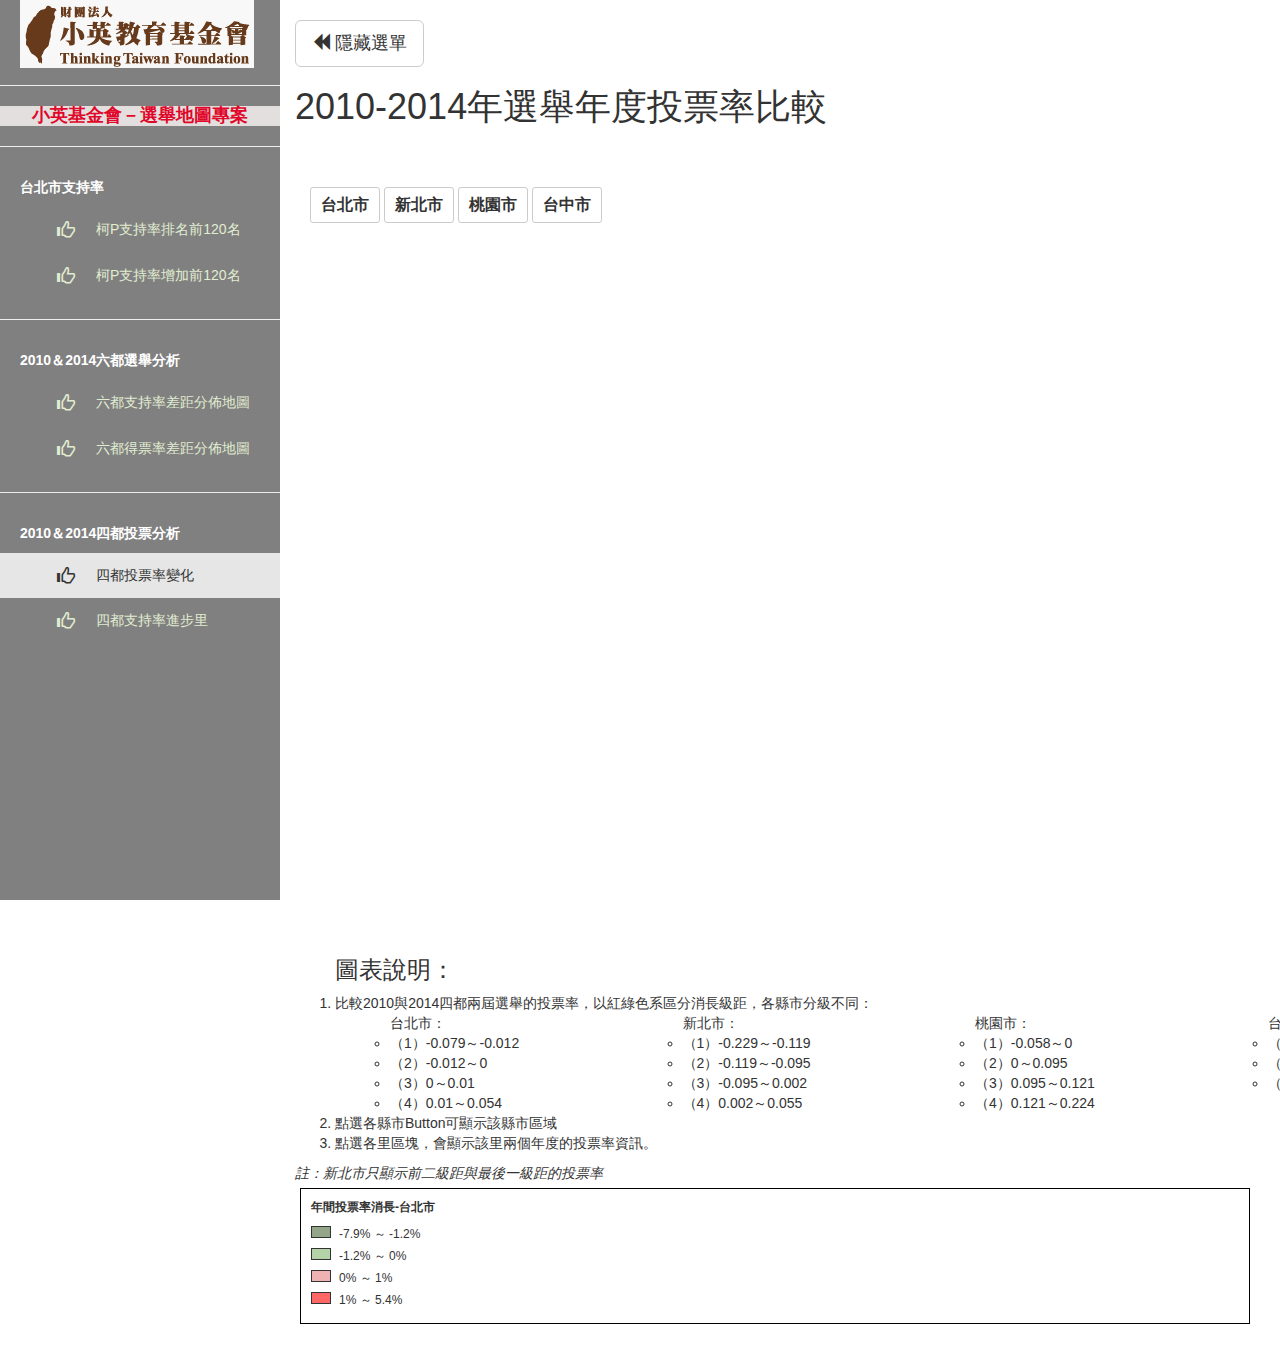
<file: 005/001_20150418_2010-2014_comparison.html>
<!DOCTYPE html>
<html>

<head>
    <meta charset="utf-8">
    <meta http-equiv="X-UA-Compatible" content="IE=edge">
    <meta name="viewport" content="width=device-width, initial-scale=1">
    <title>2010與2014年六都投票率成長分佈圖</title>
    <script src="js/jquery.min.js"></script>
    <script type="text/javascript" src="http://www.google.com/jsapi"></script>
    <script type="text/javascript" src="https://maps.google.com/maps/api/js?sensor=false&language=zh-TW&libraries=geometry"></script>
    <script src="js/jquery-ui.js"></script>
    <script src="js/bootstrap.min.js"></script>
    <script src="js/maplace-0.1.3.min.js?v=0.1.33"></script>
    <script src="js/maplabel-compiled.js"></script>
    <script src="js/simple-slider.js"></script>

    <!-- Bootstrap Core CSS -->
    <link href="css/bootstrap.min.css" rel="stylesheet">
    <!-- Custom CSS -->
    <link href="css/simple-sidebar.css" rel="stylesheet">
    <link href='http://www.thinkingtaiwan.org/favicon.ico' rel='icon' type='image/x-icon' />

    <!-- HTML5 Shim and Respond.js IE8 support of HTML5 elements and media queries -->
    <!-- WARNING: Respond.js doesn't work if you view the page via file:// -->
    <!--[if lt IE 9]>
        <script src="https://oss.maxcdn.com/libs/html5shiv/3.7.0/html5shiv.js"></script>
        <script src="https://oss.maxcdn.com/libs/respond.js/1.4.2/respond.min.js"></script>
    <![endif]-->
    <link href="css/jquery-ui.css" rel="stylesheet" type="text/css" />
    <link type="text/css" href="css/default.css" rel="stylesheet" media="all" />
    <style type="text/css">
    html,
    body,
    {
        margin: 0px;
        /* width: 3508px; */
        /* height: 2480px; */
        
        height: 100%;
    }
    #map_canvas {
        margin: 0px;
        padding: 0px;
        /* width: 3508px; */
        
        width: 100%;
        /* height: 2480px; */
        
        height: 800px;
        z-index: 1;
    }
    #county {
        background-color: transparent;
        width: 320px;
        margin-top: 50px;
        left: 50px;
        position: absolute;
        z-index: 3
    }
    #TPE,
    #XBE,
    #TAO,
    #TCH {
        display: none;
    }
    #googft-legend,
    #googft-legend-XBE {
        background-color: #fff;
        border: 1px solid #000;
        font-family: Arial, sans-serif;
        font-size: 12px;
        margin: 5px;
        padding: 10px 10px 8px
    }
    #googft-legend p {
        font-weight: bold;
        margin-top: 0
    }
    #googft-legend div {
        margin-bottom: 5px
    }
    .googft-legend-swatch {
        border: 1px solid;
        float: left;
        height: 12px;
        margin-right: 8px;
        width: 20px
    }
    .googft-legend-range {
        margin-left: 0
    }
    .googft-dot-icon {
        margin-right: 8px
    }
    .googft-paddle-icon {
        height: 24px;
        left: -8px;
        margin-right: -8px;
        position: relative;
        vertical-align: middle;
        width: 24px
    }
    .googft-legend-source {
        margin-bottom: 0;
        margin-top: 8px
    }
    .googft-legend-source a {
        color: #666;
        font-size: 11px
    }
    .ct-title {
        color: white;
        font-weight: bold;
    }
    </style>
    <script type="text/javascript">
    var map;
    var CountyCheck = ['TPE', 'XBE', 'TAO', 'TCH'];
    var markersArray, layer_ = [];
    var yearColumn = ['2010', '2014'];
    var County_ID = ['1W6H94WtxCUpX7rRou2gymm4VD3mt343nHw53bJkJ', '1movvodwke4m91LpmOKesGkF_3AkE4FsbJIoc44cd', '1haXdimDbBdk1t0PDpuDQ1TZNJO_Q3NLDRJ3w_lbF', '1S3_dFPnthMlz0W3i5SYNbarsoSQ9YToi2JtHPWCb'];
    // [臺北市，新北市，桃園市，臺中市]
    var tableId = ['1W6H94WtxCUpX7rRou2gymm4VD3mt343nHw53bJkJ', '1VMKy6uAM3PTT9UhSZQTTBVzZxaEfLp5g6nyy2h6j', '1zw0L4HbIz_dNFko8hxn5fUISMTfY3SbLiQzYlkkr'];
    // tableId[0] = 四都各里年度成長圖層; tableId[1] = 六都鄉鎮區圖層 ; tableId[2] = 六都縣市圖層
    var infowindow = new google.maps.InfoWindow();


    function initialize() {
        var myLatLng = new google.maps.LatLng(25.050621, 121.548758);
        google.maps.visualRefresh = true;
        var isMobile = (navigator.userAgent.toLowerCase().indexOf('android') > -1) ||
            (navigator.userAgent.match(/(iPod|iPhone|iPad|BlackBerry|Windows Phone|iemobile)/));
        if (isMobile) {
            var viewport = document.querySelector("meta[name=viewport]");
            viewport.setAttribute('content', 'initial-scale=1.0, user-scalable=no');
        }
        var mapDiv = document.getElementById('map_canvas');
        mapDiv.style.width = isMobile ? '100%' : 'auto';
        mapDiv.style.height = isMobile ? '100%' : '600px';
        map = new google.maps.Map(document.getElementById('map_canvas'), {
            center: myLatLng,
            zoom: 11,
            panControl: false,
            zoomControl: true,
            zoomControlOptions: {
                position: google.maps.ControlPosition.LEFT_CENTER
            },
            mapTypeControl: false
        });
        map.controls[google.maps.ControlPosition.RIGHT_TOP].push(document.getElementById('googft-legend-open'));
        map.controls[google.maps.ControlPosition.RIGHT_TOP].push(document.getElementById('googft-legend'));
        var style = [{
            featureType: 'all',
            elementType: 'all',
            stylers: [{
                "saturation": -75
            }, {
                "gamma": 1.87
            }, {
                "visibility": "simplified"
            }, {
                "weight": 0.6
            }]
        }];
        var styledMapType = new google.maps.StyledMapType(style, {
            map: map,
            name: 'Styled Map'
        });
        map.mapTypes.set('map-style', styledMapType);
        map.setMapTypeId('map-style');
        // Replace the xxx with your Fusion Tables IDs. 
        //You can use FT Wizard http://fusion-tables-api-samples.googlecode.com/svn/trunk/FusionTablesLayerWizard/src/index.html

        Geojson();


        //用迴圈畫三層地圖
        for (var i = 0; i < tableId.length; i++) {
            layer_[i] = new google.maps.FusionTablesLayer({
                query: {
                    select: 'geometry',
                    from: tableId[i],
                    where: "County_NAME IN '台北市'"
                },
                suppressInfoWindows: true,
                map: map,
                styleId: 2,
                templateId: 2
            });
        }


        //點擊infowindow的內容用迴圈來跑
        google.maps.event.addListener(layer_[0], 'click', function(e) {
            if (infowindow) infowindow.close();
            else infowindow = new google.maps.InfoWindow();
            infowindow.setContent(
                '<div>' +
                '<table class="tg" align="center" style="width:280px;">' +
                '<tr>' +
                '<th class="tg-i8ik" colspan="3">' + e.row['County_NAME'].value + '</th>' +
                '</tr>' +
                '<tr>' +
                '<td class="tg-hgcj">區里名：</td>' +
                '<td class="tg-s6z2" id="villige" colspan="2">' + e.row['Villige_NAME'].value + '</td>' +
                '</tr>' +
                '<tr>' +
                '<td class="tg-hgcj">2014選舉人數：</td>' +
                '<td class="tg-s6z2" colspan="2">' + e.row['選舉人數'].value + '人</td>' +
                '</tr>' +
                '<tr>' +
                '<td class="tg-hgcj">2014與前屆增減：</td>' +
                '<td class="tg-9vst" style="background-color:#0FF;font-weight:bold;font-size:16px;color:#F00">' + e.row['2014增減'].value + '</td>' +
                '</tr>' +
                '</table>' +
                '</div>' +
                '<div class="tabs">' +
                '<ul>' +
                '<li><a href="#Rate"><span>兩屆選舉投票率變化</span></a></li>' + //tabs names
                '</ul>' +
                '<div id="Rate">' + //second tab content
                '<table class="tg" style="width:270px;">' +
                '<tr>' +
                //yearColumn[0] +yearColumn[1] +
                '<td class="tg-bghc" style="width:50%; color:#000; background-color:#FFF">' + yearColumn[0] + '年</td>' +
                '<td class="tg-9bfu" style="width:50%; color:#000; background-color:#FFF">' + yearColumn[1] + '年</td>' +
                '</tr>' +
                '<tr>' +
                '<td class="tg-lhm3" style="width:50%;font-size:16px;">' + e.row[yearColumn[0]].value + '</td>' +
                '<td class="tg-lhm3" style="width:50%;font-size:16px;">' + e.row[yearColumn[1]].value + '</td>' +
                '</tr>' +
                '</table>' +
                '</div>' +
                '</div>'
            );
            infowindow.setPosition(e.latLng);
            infowindow.open(map);
            $(".tabs").tabs();
        });
        infowindow = new google.maps.InfoWindow();
        if (isMobile) {
            var legend = document.getElementById('googft-legend');
            var legendOpenButton = document.getElementById('googft-legend-open');
            var legendCloseButton = document.getElementById('googft-legend-close');
            legend.style.display = 'none';
            legendOpenButton.style.display = 'block';
            legendCloseButton.style.display = 'block';
            legendOpenButton.onclick = function() {
                legend.style.display = 'block';
                legendOpenButton.style.display = 'none';
            }
            legendCloseButton.onclick = function() {
                legend.style.display = 'none';
                legendOpenButton.style.display = 'block';
            }
        }

    }

    google.maps.event.addDomListener(window, 'load', initialize);

    var dataLength, town;

    function Geojson(tableId) {
        var query = "SELECT latitude, longitude, " +
            "COUNTY_ID , County_NAME, TOWN_NAME " +
            "FROM 1OUevGG1bi9g8ULlTdjvGdkRjy4kYhokkSuNZedG3 ";
        var where = generateWhere();
        if (where) {
            query += "WHERE " + where;
        }
        var queryText = encodeURIComponent(query);

        var url = ['https://www.googleapis.com/fusiontables/v1/query'];
        url.push('?sql=' + queryText);
        url.push('&key=AIzaSyDYnfgKBk-W_pXHjuYYSemkPFNFZhGQ-Q0');
        //url.push('&callback=TownName_Json');

        $.ajax({
            type: 'GET',
            url: url.join(''),
            jsonpCallback: 'jsonCallback',
            dataType: 'json',
            success: function(data) {
                //console.log(data);
                dataLength = data.rows.length;
                for (var i = 0; i < dataLength; i++) {
                    var lng = data.rows[i][0];
                    var lat = data.rows[i][1];
                    var town = data.rows[i][4];
                    mapLabel = new MapLabel({
                        minZoom: 9,
                        text: town,
                        position: new google.maps.LatLng(lat, lng),
                        map: map,
                        fontSize: 16,
                        fontColor: '#ffff00',
                        strokeWeight: 5,
                        strokeColor: '#000000',
                        zIndex: 2,
                        align: 'center'
                    });
                    mapLabel.set('position', mapLabel.position);
                }
                dataLength = data.rows.length;
                return dataLength;
            },
            error: function() {
                alert("ERROR!!!");
            }
        });
    }

    function codeAddress(add) {
        var geocoder = new google.maps.Geocoder();
        var address = document.getElementById(add).value;
        geocoder.geocode({
            'address': address
        }, function(results, status) {
            if (status == google.maps.GeocoderStatus.OK) {
                map.setCenter(results[0].geometry.location);
            } else {
                alert('Geocode was not successful for the following reason: ' + status);
            }
        });
    }

    function filterMap(layer_, where, tableId, map) {
        //var where = generateWhere();
        for (var i = 0; i < 3; i++) {
            if (where) {
                for (var i = 0; i < 3; i++) {
                    if (!layer_[i].getMap()) {
                        layer_[i].setMap(map);
                    }
                    layer_[i].setOptions({
                        query: {
                            select: 'geometry',
                            from: tableId[i],
                            where: where
                        }
                        /*styleId: 2,
                        templateId: 2
                        map: map*/
                    });
                };
            } else {
                for (var i = 0; i < 3; i++) {
                    layer_[i].setMap(null);
                };
            }
        }
    }

    function clearmap(layer_, markersArray) {
        for (var i = 0; i < layer_.length; i++) {
            if (layer_[i] != null) {
                layer_[i].setMap(null);
            }
        };
    }

    function generateWhere() {
        var filter = [];
        var stores = document.getElementsByName('store');
        for (var i = 0, store; store = stores[i]; i++) {
            if (store.click) {
                var storeName = store.value.replace(/'/g, '\\\'');
                filter.push("'" + storeName + "'");
            }
        }
        var where = '';
        if (filter.length) {
            where = "'County_NAME' IN (" + filter.join(',') + ')';
        }
        //alert(where);
        return where;
    }
    </script>

    <link href="http://fonts.googleapis.com/css?family=Source+Sans+Pro:200,300,400,600,700,900%7CQuicksand:400,700%7CQuestrial" rel="stylesheet" />
    <!-- <link href="http://piotrkrosniak.github.io/default.css" rel="stylesheet" type="text/css" media="all" />
    <link href="http://piotrkrosniak.github.io/fonts.css" rel="stylesheet" type="text/css" media="all" /> -->
    <!--[if IE 6]><link href="default_ie6.css" rel="stylesheet" type="text/css" /><![endif]-->
</head>

<body>
    <div id="wrapper">
        <!-- Sidebar -->
        <div id="sidebar-wrapper">
            <ul class="sidebar-nav">
                <li class="sidebar-brand">
                    <a href="http://www.thinkingtaiwan.org/" target="_blank"><img src="../css/logo.png" class="logo">
                    </a>
                </li>
                <hr color=red size=5 align=center width=100%>
                <div id="prj-title">
                    <h4 align="center"><strong>小英基金會－選舉地圖專案</strong></h4>
                </div>
                <hr color=red size=5 align=center width=100%>
                <li><span class="ct-title">台北市支持率</span>
                    <div><a href="../002/001_20150108_TPE120.html"><span class="glyphicon glyphicon-thumbs-up btn btn-lg"></span> 
                柯P支持率排名前120名</a>
                    </div>
                    <div><a href="../002/002_201505015_TPE120.html"><span class="glyphicon glyphicon-thumbs-up btn btn-lg"></span> 
                柯P支持率增加前120名</a>
                    </div>
                </li>
                <hr color=gray size=3 align=center width=100%>
                <li><span class="ct-title">2010＆2014六都選舉分析</span>
                    <div><a href="../003/004_20150507_2010-2014_suprate.html"><span class="glyphicon glyphicon-thumbs-up btn btn-lg"></span> 
                六都支持率差距分佈地圖</a>
                    </div>
                </li>
                <li>
                    <div><a href="../004/003_20150416_2010-2014_votediff_filter.html"><span class="glyphicon glyphicon-thumbs-up btn btn-lg"></span> 
                六都得票率差距分佈地圖</a>
                    </div>
                </li>
                <hr color=gray size=3 align=center width=100%>
                <li><span class="ct-title">2010＆2014四都投票分析</span>
                    <div><a href="../005/001_20150418_2010-2014_comparison.html" class="btn-default active"><span class="glyphicon glyphicon-thumbs-up btn btn-lg"></span> 四都投票率變化</a>
                    </div>
                    <div><a href="../005/003_20150507_4cities_improvement.html"><span class="glyphicon glyphicon-thumbs-up btn btn-lg"></span> 四都支持率進步里</a>
                    </div>
                </li>
            </ul>
        </div>
        <!-- /#sidebar-wrapper -->

        <!-- Page Content -->
        <div id="page-content-wrapper">
            <div class="container-fluid">
                <a href="#menu-toggle" class="btn btn-default btn-lg" id="menu-toggle"><span class="glyphicon glyphicon-backward" aria-hidden="true"></span> 隱藏選單</a>
                <h1>2010-2014年選舉年度投票率比較</h1>
                <div id="county">
                    <div>
                        <button type="button" name="store" id="0" value="台北市" style="font-size:16px;font-weight: bold;" class="btn btn-default btn-sm" data-year-Column="2010, 2014">台北市</button>
                        <button type="button" name="store" id="1" value="新北市" style="font-size:16px;font-weight: bold;" class="btn btn-default btn-sm" data-year-Column="2010, 2014">新北市</button>
                        <button type="button" name="store" id="2" value="桃園市" style="font-size:16px;font-weight: bold;" class="btn btn-default btn-sm" data-year-Column="2009, 2014">桃園市</button>
                        <button type="button" name="store" id="3" value="台中市" style="font-size:16px;font-weight: bold;" class="btn btn-default btn-sm" data-year-Column="2010, 2014">台中市</button>
                    </div>
                </div>
                <script type="text/javascript">
                $(function() {
                    $('.btn').click(function() {
                        var ID = $(this).attr('id');
                        tableId[0] = County_ID[ID];
                        yearColumn = [$(this).attr('data-year-Column').substr(0, 4), $(this).attr('data-year-Column').substr(6, 4)];
                        clearmap(layer_, markersArray)
                        Geojson(tableId[0]);
                        var add = ID;
                        codeAddress(add);
                        var where = "'County_NAME' IN ('" + $(this).val() + "')";
                        if (infowindow) infowindow.close();
                        filterMap(layer_, where, tableId, map);
                        if (ID == 0) {
                            $('#googft-legend.legendxx').empty();
                            $('#googft-legend.legendxx').prepend($('#TPE').html());
                        } else if (ID == 1) {
                            $('#googft-legend.legendxx').empty();
                            $('#googft-legend.legendxx').prepend($('#XBE').html());
                        } else if (ID == 2) {
                            $('#googft-legend.legendxx').empty();
                            $('#googft-legend.legendxx').prepend($('#TAO').html());
                        } else if (ID == 3) {
                            $('#googft-legend.legendxx').empty();
                            $('#googft-legend.legendxx').prepend($('#TCH').html());
                        }
                    });
                });
                //return yearColumn ;
                </script>
                <div style="height: 100%; width: 100%;">
                    <div id="map_canvas"></div>
                </div>
                <ol>
                    <h3>圖表說明：</h3>
                    <li>比較2010與2014四都兩屆選舉的投票率，以紅綠色系區分消長級距，各縣市分級不同：
                        <div class="container">
                            <div class="row">
                                <div class="col-md-3">
                                    <ul>
                                        台北市：
                                        <li>（1）-0.079～-0.012</li>
                                        <li>（2）-0.012～0</li>
                                        <li>（3）0～0.01</li>
                                        <li>（4）0.01～0.054</li>
                                    </ul>
                                </div>
                                <div class="col-md-3">
                                    <ul>
                                        新北市：
                                        <li>（1）-0.229～-0.119</li>
                                        <li>（2）-0.119～-0.095</li>
                                        <li>（3）-0.095～0.002</li>
                                        <li>（4）0.002～0.055</li>
                                    </ul>
                                </div>
                                <div class="col-md-3">
                                    <ul>
                                        桃園市：
                                        <li>（1）-0.058～0</li>
                                        <li>（2）0～0.095</li>
                                        <li>（3）0.095～0.121</li>
                                        <li>（4）0.121～0.224</li>
                                    </ul>
                                </div>
                                <div class="col-md-3">
                                    <ul>
                                        台中市：
                                        <li>（1）-0.121～-0.031</li>
                                        <li>（2）-0.031～-0</li>
                                        <li>（3）0～0.13</li>
                                    </ul>
                                </div>
                            </div>
                        </div>

                    </li>
                    <li>點選各縣市Button可顯示該縣市區域</li>
                    <li>點選各里區塊，會顯示該里兩個年度的投票率資訊。</li>
                </ol>
                <em>註：新北市只顯示前二級距與最後一級距的投票率</em>
                <input id="googft-legend-open" style="display:none" type="button" value="Legend"></input>
                <div id="googft-legend" class="legendxx">
                    <p id="googft-legend-title">年間投票率消長-台北市</p>
                    <div class="first">
                        <span class="googft-legend-swatch" style="background-color: rgba(39,78,19,0.5)"></span>
                        <span class="googft-legend-range">-7.9% ～ -1.2%</span>
                    </div>
                    <div class="second">
                        <span class="googft-legend-swatch" style="background-color: rgba(106,168,79,0.5)"></span>
                        <span class="googft-legend-range">-1.2% ～ 0%</span>
                    </div>
                    <div class="third">
                        <span class="googft-legend-swatch" style="background-color: rgba(224,102,102,0.5)"></span>
                        <span class="googft-legend-range">0% ～ 1%</span>
                    </div>
                    <div class="forth">
                        <span class="googft-legend-swatch" style="background-color: rgba(255,0,0,0.6)"></span>
                        <span class="googft-legend-range">1% ～ 5.4%</span>
                    </div>
                    <input id="googft-legend-close" style="display:none" type="button" value="Hide"></input>
                </div>
                <div id="TPE">
                    <p id="googft-legend-title">年間投票率消長-台北市</p>
                    <div class="first">
                        <span class="googft-legend-swatch" style="background-color: rgba(39,78,19,0.5)"></span>
                        <span class="googft-legend-range">-7.9% ～ -1.2%</span>
                    </div>
                    <div class="second">
                        <span class="googft-legend-swatch" style="background-color: rgba(106,168,79,0.5)"></span>
                        <span class="googft-legend-range">-1.2% ～ 0%</span>
                    </div>
                    <div class="third">
                        <span class="googft-legend-swatch" style="background-color: rgba(224,102,102,0.5)"></span>
                        <span class="googft-legend-range">0% ～ 1%</span>
                    </div>
                    <div class="forth">
                        <span class="googft-legend-swatch" style="background-color: rgba(255,0,0,0.6)"></span>
                        <span class="googft-legend-range">1% ～ 5.4%</span>
                    </div>
                    <input id="googft-legend-close" style="display:none" type="button" value="Hide"></input>
                </div>
                <div id="XBE">
                    <p id="googft-legend-title">年間投票率消長-新北市</p>
                    <div>
                        <span class="googft-legend-swatch" style="background-color: rgba(39,78,19,0.5)"></span>
                        <span class="googft-legend-range">-22.9% ～ -11.9%</span>
                    </div>
                    <div>
                        <span class="googft-legend-swatch" style="background-color: rgba(0,255,0,0.5)"></span>
                        <span class="googft-legend-range">-11.9% ～ -9.5%</span>
                    </div>
                    <div>
                        <span class="googft-legend-swatch" style="background-color: rgba(243,243,243,0.5)"></span>
                        <span class="googft-legend-range">-9.5% ～ 0.2%</span>
                    </div>
                    <div>
                        <span class="googft-legend-swatch" style="background-color: rgba(255,0,0,0.6)"></span>
                        <span class="googft-legend-range">0.2% ～ 5.5%</span>
                    </div>
                    <input id="googft-legend-close" style="display:none" type="button" value="Hide"></input>
                </div>
                <div id="TAO">
                    <p id="googft-legend-title">年間投票率消長-桃園市</p>
                    <div>
                        <span class="googft-legend-swatch" style="background-color: rgba(56,118,29,0.6)"></span>
                        <span class="googft-legend-range">-5.8% ～ 0%</span>
                    </div>
                    <div>
                        <span class="googft-legend-swatch" style="background-color: rgba(243,243,243,0.5)"></span>
                        <span class="googft-legend-range"> 0% ～ 9.5%</span>
                    </div>
                    <div>
                        <span class="googft-legend-swatch" style="background-color: rgba(255,0,0,0.6)"></span>
                        <span class="googft-legend-range">9.5% ～ 12.1%</span>
                    </div>
                    <div>
                        <span class="googft-legend-swatch" style="background-color: rgba(153,0,0,0.5)"></span>
                        <span class="googft-legend-range">12.1% ～ 22.4%</span>
                    </div>
                    <input id="googft-legend-close" style="display:none" type="button" value="Hide"></input>
                </div>
                <div id="TCH">
                    <p id="googft-legend-title">年間投票率消長-台中市</p>
                    <div>
                        <span class="googft-legend-swatch" style="background-color: rgba(39,78,19,0.6)"></span>
                        <span class="googft-legend-range">-12.1% ～ -3.1%</span>
                    </div>
                    <div>
                        <span class="googft-legend-swatch" style="background-color: rgba(243,243,243,0.5)"></span>
                        <span class="googft-legend-range">-3.1% ～ 0%</span>
                    </div>
                    <div>
                        <span class="googft-legend-swatch" style="background-color: rgba(255,0,0,0.5)"></span>
                        <span class="googft-legend-range">0% ～ 13%</span>
                    </div>
                    <input id="googft-legend-close" style="display:none" type="button" value="Hide"></input>
                </div>
            </div>
        </div>
    </div>

    <!-- Menu Toggle Script -->
    <script>
    var tog = 1;
    $("#menu-toggle").click(function(e) {
        if (tog == 1) {
            e.preventDefault();
            $("#wrapper").toggleClass("toggled");
            $('#menu-toggle').html('<span class="glyphicon glyphicon-forward" aria-hidden="true"></span> 開啟選單');
            tog = 0;
            //alert(tog);
        } else {
            e.preventDefault();
            $("#wrapper").toggleClass("toggled");
            $('#menu-toggle').html('<span class="glyphicon glyphicon-backward" aria-hidden="true"></span> 隱藏選單');
            tog = 1;
            //alert(tog);
        }
    });
    </script>

</body>

</html>
</file>
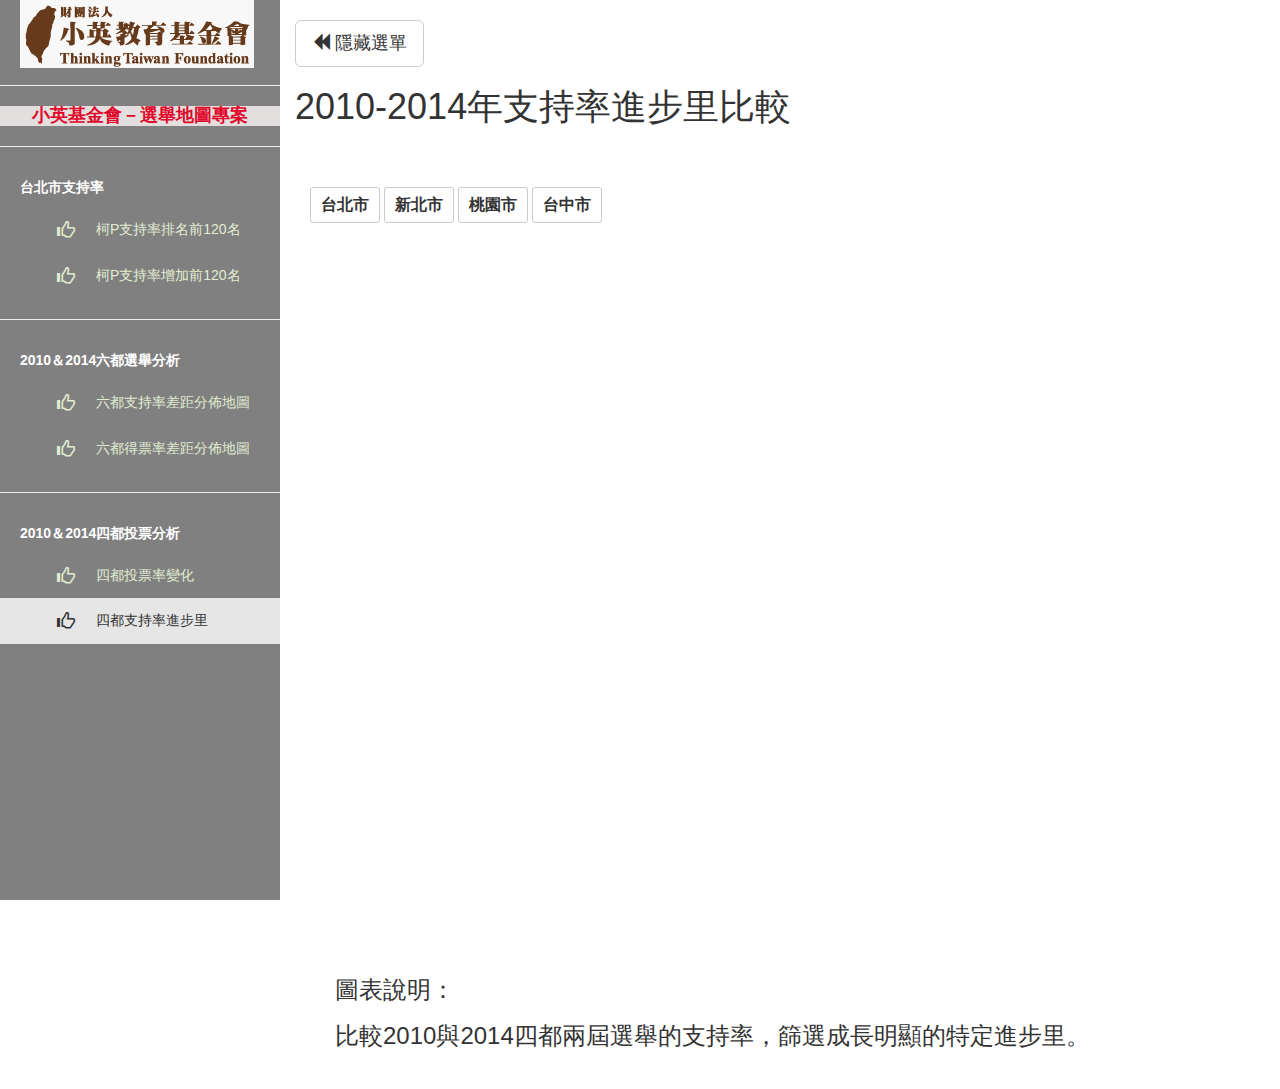
<file: 005/003_20150507_4cities_improvement.html>
<!DOCTYPE html>
<html>

<head>
    <meta charset="utf-8">
    <meta http-equiv="X-UA-Compatible" content="IE=edge">
    <meta name="viewport" content="width=device-width, initial-scale=1">
    <title>2010與2014年六都投票率成長分佈圖</title>
    <script src="js/jquery.min.js"></script>
    <script type="text/javascript" src="http://www.google.com/jsapi"></script>
    <script type="text/javascript" src="https://maps.google.com/maps/api/js?sensor=false&language=zh-TW&libraries=geometry"></script>
    <script src="js/jquery-ui.js"></script>
    <script src="js/bootstrap.min.js"></script>
    <script src="js/maplace-0.1.3.min.js?v=0.1.33"></script>
    <script src="js/maplabel-compiled.js"></script>
    <script src="js/simple-slider.js"></script>

    <!-- Bootstrap Core CSS -->
    <link href="css/bootstrap.min.css" rel="stylesheet">
    <!-- Custom CSS -->
    <link href="css/simple-sidebar.css" rel="stylesheet">

    <!-- HTML5 Shim and Respond.js IE8 support of HTML5 elements and media queries -->
    <!-- WARNING: Respond.js doesn't work if you view the page via file:// -->
    <!--[if lt IE 9]>
        <script src="https://oss.maxcdn.com/libs/html5shiv/3.7.0/html5shiv.js"></script>
        <script src="https://oss.maxcdn.com/libs/respond.js/1.4.2/respond.min.js"></script>
    <![endif]-->
    <link href="css/jquery-ui.css" rel="stylesheet" type="text/css" />
    <link type="text/css" href="css/default.css" rel="stylesheet" media="all" />
    <style type="text/css">
    html,
    body,
    {
        margin: 0px;
        /* width: 3508px; */
        /* height: 2480px; */
        
        height: 100%;
    }
    #map_canvas {
        margin: 0px;
        padding: 0px;
        /* width: 3508px; */
        
        width: 100%;
        /* height: 2480px; */
        
        height: 800px;
        z-index: 1;
    }
    #county {
        background-color: transparent;
        width: 320px;
        margin-top: 50px;
        left: 50px;
        position: absolute;
        z-index: 3
    }
    #TPE,
    #XBE,
    #TAO,
    #TCH {
        display: none;
    }
    #googft-legend,
    #googft-legend-XBE {
        background-color: #fff;
        border: 1px solid #000;
        font-family: Arial, sans-serif;
        font-size: 12px;
        margin: 5px;
        padding: 10px 10px 8px
    }
    #googft-legend p {
        font-weight: bold;
        margin-top: 0
    }
    #googft-legend div {
        margin-bottom: 5px
    }
    .googft-legend-swatch {
        border: 1px solid;
        float: left;
        height: 12px;
        margin-right: 8px;
        width: 20px
    }
    .googft-legend-range {
        margin-left: 0
    }
    .googft-dot-icon {
        margin-right: 8px
    }
    .googft-paddle-icon {
        height: 24px;
        left: -8px;
        margin-right: -8px;
        position: relative;
        vertical-align: middle;
        width: 24px
    }
    .googft-legend-source {
        margin-bottom: 0;
        margin-top: 8px
    }
    .googft-legend-source a {
        color: #666;
        font-size: 11px
    }
    .ct-title {
        color: white;
        font-weight: bold;
    }
    </style>
    <script type="text/javascript">
    var map;
    var CountyCheck = ['TPE', 'XBE', 'TAO', 'TCH'];
    var markersArray, layer_ = [];
    var yearColumn = ['2010', '2014'];
    // [臺北市，新北市，桃園市，臺中市]
    var tableId = ['1GW1j-SBJtD4j1xqR5kqStDPMt25Zlu32LfNnwENb', '1VMKy6uAM3PTT9UhSZQTTBVzZxaEfLp5g6nyy2h6j', '1zw0L4HbIz_dNFko8hxn5fUISMTfY3SbLiQzYlkkr'];
    // tableId[0] = 四都各里年度成長圖層; tableId[1] = 六都鄉鎮區圖層 ; tableId[2] = 六都縣市圖層
    var infowindow = new google.maps.InfoWindow();


    function initialize() {
        var myLatLng = new google.maps.LatLng(25.050621, 121.548758);
        google.maps.visualRefresh = true;
        var isMobile = (navigator.userAgent.toLowerCase().indexOf('android') > -1) ||
            (navigator.userAgent.match(/(iPod|iPhone|iPad|BlackBerry|Windows Phone|iemobile)/));
        if (isMobile) {
            var viewport = document.querySelector("meta[name=viewport]");
            viewport.setAttribute('content', 'initial-scale=1.0, user-scalable=no');
        }
        var mapDiv = document.getElementById('map_canvas');
        mapDiv.style.width = isMobile ? '100%' : 'auto';
        mapDiv.style.height = isMobile ? '100%' : '600px';
        map = new google.maps.Map(document.getElementById('map_canvas'), {
            center: myLatLng,
            zoom: 11,
            panControl: false,
            zoomControl: true,
            zoomControlOptions: {
                position: google.maps.ControlPosition.LEFT_CENTER
            },
            mapTypeControl: false
        });
        map.controls[google.maps.ControlPosition.RIGHT_TOP].push(document.getElementById('googft-legend-open'));
        map.controls[google.maps.ControlPosition.RIGHT_TOP].push(document.getElementById('googft-legend'));
        var style = [{
            featureType: 'all',
            elementType: 'all',
            stylers: [{
                "saturation": -75
            }, {
                "gamma": 1.87
            }, {
                "visibility": "simplified"
            }, {
                "weight": 0.6
            }]
        }];
        var styledMapType = new google.maps.StyledMapType(style, {
            map: map,
            name: 'Styled Map'
        });
        map.mapTypes.set('map-style', styledMapType);
        map.setMapTypeId('map-style');
        // Replace the xxx with your Fusion Tables IDs. 
        //You can use FT Wizard http://fusion-tables-api-samples.googlecode.com/svn/trunk/FusionTablesLayerWizard/src/index.html

        Geojson();
        //Geojon2("County_NAME IN '台北市'");
        //RangeSlider([1,87],"County_NAME IN '台北市'");

        //用迴圈畫三層地圖
        for (var i = 0; i < tableId.length; i++) {
            layer_[i] = new google.maps.FusionTablesLayer({
                query: {
                    select: 'geometry',
                    from: tableId[i],
                    where: "County_NAME IN '台北市'"
                },
                suppressInfoWindows: true,
                map: map,
                styleId: 2,
                templateId: 2
            });
        }



        //點擊infowindow的內容用迴圈來跑
        google.maps.event.addListener(layer_[0], 'click', function(e) {
            if (infowindow) infowindow.close();
            else infowindow = new google.maps.InfoWindow();
            infowindow.setContent(
                '<div>' +
                '<table class="tg" align="center" style="width:280px;">' +
                '<tr>' +
                '<th class="tg-i8ik" colspan="3">' + e.row['County_NAME'].value + '</th>' +
                '</tr>' +
                '<tr>' +
                '<td class="tg-hgcj">區里名：</td>' +
                '<td class="tg-s6z2" id="villige" colspan="2">' + e.row['Villige_NAME'].value + '</td>' +
                '</tr>' +
                '<tr>' +
                '<td class="tg-hgcj">2014選舉人數：</td>' +
                '<td class="tg-s6z2">' + e.row['選舉人數'].value + '人</td>' +
                '</tr>' +
                '<tr>' +
                '<td class="tg-hgcj">支持率排名：</td>' +
                '<td class="tg-s6z2" style="font-weight:bold; font-size:16px;">' + e.row['Ranking'].value + '</td>' +
                '</tr>' +
                '</table>' +
                '</div>' +
                '<div class="tabs">' +
                '<ul>' +
                '<li><a href="#DPP"><span>綠營</span></a></li>' + //tabs names
                '<li><a href="#KMT"><span>藍營</span></a></li>' + //tabs names
                '</ul>' +
                '<div id="DPP">' + //first tab content
                '<table class="tg" style="width:100%;">' +
                '<tr>' +
                '<td class="tg-bghc">得票數：</td>' +
                '<td class="tg-bghc">得票率：</td>' +
                '<td class="tg-bghc">支持率：</td>' +
                '</tr>' +
                '<tr>' +
                '<td class="tg-lhm3">' + e.row['綠得票數'].value + '</td>' +
                '<td class="tg-lhm3">' + e.row['綠得票率'].value + '</td>' +
                '<td class="tg-lhm3">' + e.row['綠支持率'].value + '</td>' +
                '</tr>' +
                '</table>' +
                '</div>' +
                '<div id="KMT">' + //Second tab content
                '<table class="tg" style="width:100%;">' +
                '<tr>' +
                '<td class="tg-9bfu">得票數：</td>' +
                '<td class="tg-9bfu">得票率：</td>' +
                '<td class="tg-9bfu">支持率：</td>' +
                '</tr>' +
                '<tr>' +
                '<td class="tg-1uaf">' + e.row['藍得票數'].value + '</td>' +
                '<td class="tg-1uaf">' + e.row['藍得票率'].value + '</td>' +
                '<td class="tg-1uaf">' + e.row['藍支持率'].value + '</td>' +
                '</tr>' +
                '</table>' +
                '</div>' +
                '</div>'
            );
            infowindow.setPosition(e.latLng);
            infowindow.open(map);
            $(".tabs").tabs();
        });
        infowindow = new google.maps.InfoWindow();
        if (isMobile) {
            var legend = document.getElementById('googft-legend');
            var legendOpenButton = document.getElementById('googft-legend-open');
            var legendCloseButton = document.getElementById('googft-legend-close');
            legend.style.display = 'none';
            legendOpenButton.style.display = 'block';
            legendCloseButton.style.display = 'block';
            legendOpenButton.onclick = function() {
                legend.style.display = 'block';
                legendOpenButton.style.display = 'none';
            }
            legendCloseButton.onclick = function() {
                legend.style.display = 'none';
                legendOpenButton.style.display = 'block';
            }
        }

    }

    google.maps.event.addDomListener(window, 'load', initialize);

    var dataLength, town;

    function Geojson(tableId) {
        var query = "SELECT latitude, longitude, " +
            "COUNTY_ID , County_NAME, TOWN_NAME " +
            "FROM 1OUevGG1bi9g8ULlTdjvGdkRjy4kYhokkSuNZedG3 ";
        var where = generateWhere();
        if (where) {
            query += "WHERE " + where;
        }
        var queryText = encodeURIComponent(query);

        var url = ['https://www.googleapis.com/fusiontables/v2/query'];
        url.push('?sql=' + queryText);
        url.push('&key=AIzaSyDYnfgKBk-W_pXHjuYYSemkPFNFZhGQ-Q0');
        //url.push('&callback=TownName_Json');

        $.ajax({
            type: 'GET',
            url: url.join(''),
            jsonpCallback: 'jsonCallback',
            dataType: 'json',
            success: function(data) {
                //console.log(data);
                dataLength = data.rows.length;
                for (var i = 0; i < dataLength; i++) {
                    var lng = data.rows[i][0];
                    var lat = data.rows[i][1];
                    var town = data.rows[i][4];
                    mapLabel = new MapLabel({
                        minZoom: 9,
                        text: town,
                        position: new google.maps.LatLng(lat, lng),
                        map: map,
                        fontSize: 16,
                        fontColor: '#ffff00',
                        strokeWeight: 5,
                        strokeColor: '#000000',
                        zIndex: 2,
                        align: 'center'
                    });
                    mapLabel.set('position', mapLabel.position);
                }
                dataLength = data.rows.length;
                return dataLength;
            },
            error: function() {
                alert("ERROR!!!");
            }
        });
    }

    function codeAddress(add) {
        var geocoder = new google.maps.Geocoder();
        var address = document.getElementById(add).value;
        geocoder.geocode({
            'address': address
        }, function(results, status) {
            if (status == google.maps.GeocoderStatus.OK) {
                map.setCenter(results[0].geometry.location);
            } else {
                alert('Geocode was not successful for the following reason: ' + status);
            }
        });
    }

    function filterMap(layer_, where, tableId, map) {
        var wheLen = layer_[0].query.where.length;
        //alert(wheLen);
        if (wheLen < 23) {
                for (var i = 0; i < tableId.length; i++) {
                    if (!layer_[i].getMap()) {
                        layer_[i].setMap(map);
                    }
                    layer_[i].setOptions({
                        query: {
                            select: 'geometry',
                            from: tableId[i],
                            where: where
                        }
                    });

                }
            } else if (wheLen > 23) {
                layer_[0].setOptions({
                        query: {
                            select: 'geometry',
                            from: tableId[0],
                            where: where
                        }
                    });
                for (var i = 1; i < tableId.length; i++) {
                    layer_[i].setOptions({
                        query: {
                            select: 'geometry',
                            from: tableId[i],
                            where: where.substring(0,22)
                        }
                    });
                }
                //alert(where.substring(0,22));
            } else {
                for (var i = 0; i < 3; i++) {
                    layer_[i].setMap(null);
                };
            }
    }

    function clearmap(layer_, markersArray) {
        for (var i = 0; i < layer_.length; i++) {
            if (layer_[i] != null) {
                layer_[i].setMap(null);
            }
        };
    }

    function generateWhere() {
        var filter = [];
        var stores = document.getElementsByName('store');
        for (var i = 0, store; store = stores[i]; i++) {
            if (store.click) {
                var storeName = store.value.replace(/'/g, '\\\'');
                filter.push("'" + storeName + "'");
            }
        }
        var where = '';
        if (filter.length) {
            where = "'County_NAME' IN (" + filter.join(',') + ')';
        }
        //alert(where);
        return where;
    }
    </script>

    <link href="http://fonts.googleapis.com/css?family=Source+Sans+Pro:200,300,400,600,700,900%7CQuicksand:400,700%7CQuestrial" rel="stylesheet" />
    <!-- <link href="http://piotrkrosniak.github.io/default.css" rel="stylesheet" type="text/css" media="all" />
    <link href="http://piotrkrosniak.github.io/fonts.css" rel="stylesheet" type="text/css" media="all" /> -->
    <!--[if IE 6]><link href="default_ie6.css" rel="stylesheet" type="text/css" /><![endif]-->
</head>

<body>
    <div id="wrapper">
        <!-- Sidebar -->
        <div id="sidebar-wrapper">
            <ul class="sidebar-nav">
                <li class="sidebar-brand">
                    <a href="http://www.thinkingtaiwan.org/" target="_blank"><img src="../css/logo.png" class="logo">
                    </a>
                </li>
                <hr color=red size=5 align=center width=100%>
                <div id="prj-title">
                    <h4 align="center"><strong>小英基金會－選舉地圖專案</strong></h4>
                </div>
                <hr color=red size=5 align=center width=100%>
                <li><span class="ct-title">台北市支持率</span>
                    <div><a href="../002/001_20150108_TPE120.html"><span class="glyphicon glyphicon-thumbs-up btn btn-lg"></span> 
                柯P支持率排名前120名</a>
                    </div>
                    <div><a href="../002/002_201505015_TPE120.html"><span class="glyphicon glyphicon-thumbs-up btn btn-lg"></span> 
                柯P支持率增加前120名</a>
                    </div>
                </li>
                <hr color=gray size=3 align=center width=100%>
                <li><span class="ct-title">2010＆2014六都選舉分析</span>
                    <div><a href="../003/004_20150507_2010-2014_suprate.html"><span class="glyphicon glyphicon-thumbs-up btn btn-lg"></span> 
                六都支持率差距分佈地圖</a>
                    </div>
                </li>
                <li>
                    <div><a href="../004/003_20150416_2010-2014_votediff_filter.html"><span class="glyphicon glyphicon-thumbs-up btn btn-lg"></span> 
                六都得票率差距分佈地圖</a>
                    </div>
                </li>
                <hr color=gray size=3 align=center width=100%>
                <li><span class="ct-title">2010＆2014四都投票分析</span>
                    <div><a href="../005/001_20150418_2010-2014_comparison.html"><span class="glyphicon glyphicon-thumbs-up btn btn-lg"></span> 四都投票率變化</a>
                    </div>
                    <div><a href="../005/003_20150507_4cities_improvement.html"  class="btn-default active"><span class="glyphicon glyphicon-thumbs-up btn btn-lg"></span> 四都支持率進步里</a>
                    </div>
                </li>
            </ul>
        </div>
        <!-- /#sidebar-wrapper -->

        <!-- Page Content -->
        <div id="page-content-wrapper">
            <div class="container-fluid">
                <a href="#menu-toggle" class="btn btn-default btn-lg" id="menu-toggle"><span class="glyphicon glyphicon-backward" aria-hidden="true"></span> 隱藏選單</a>
                <h1>2010-2014年支持率進步里比較</h1>
                <div id="county">
                    <div>
                        <button type="button" name="store" id="0" value="台北市" style="font-size:16px;font-weight: bold;" class="btn btn-default btn-sm">台北市</button>
                        <button type="button" name="store" id="1" value="新北市" style="font-size:16px;font-weight: bold;" class="btn btn-default btn-sm">新北市</button>
                        <button type="button" name="store" id="2" value="桃園市" style="font-size:16px;font-weight: bold;" class="btn btn-default btn-sm">桃園市</button>
                        <button type="button" name="store" id="3" value="台中市" style="font-size:16px;font-weight: bold;" class="btn btn-default btn-sm">台中市</button>
                    </div>
                </div>
                <script type="text/javascript">
                $(function() {
                    $('.btn').click(function() {
                        var ID = $(this).attr('id');
                        where = 'County_NAME '+ "IN ('" + $(this).val() +"')" ;
                        var add = ID;
                        codeAddress(add);
                        if (infowindow) infowindow.close();
                        filterMap(layer_, where, tableId, map);
                    });
                   
                    });
                </script>
                <div style="height: 100%; width: 100%;">
                    <div id="map_canvas"></div>
                </div>
                <br>
                <ol>
                    <h3>圖表說明：</h3>
                    <h3>比較2010與2014四都兩屆選舉的支持率，篩選成長明顯的特定進步里。</h3>
                    <div class="container">
                    </div>
                </ol>
            </div>
        </div>
    </div>

    <!-- Menu Toggle Script -->
    
    <script>
    var tog = 1;
    $("#menu-toggle").click(function(e) {
        if (tog == 1) {
            e.preventDefault();
            $("#wrapper").toggleClass("toggled");
            $('#menu-toggle').html('<span class="glyphicon glyphicon-forward" aria-hidden="true"></span> 開啟選單');
            tog = 0;
            //alert(tog);
        } else {
            e.preventDefault();
            $("#wrapper").toggleClass("toggled");
            $('#menu-toggle').html('<span class="glyphicon glyphicon-backward" aria-hidden="true"></span> 隱藏選單');
            tog = 1;
            //alert(tog);
        }
    });
    </script>

</body>

</html>
</file>
<file: css/infowindow.css>
.tg {
    border-collapse: collapse;
    border-spacing: 0;
}
.tg td {
    font-family: Arial, sans-serif;
    font-size: 10px;
    padding: 3px 2px;
    border-style: solid;
    border-width: 1px;
    overflow: hidden;
    word-break: normal;
}
.tg th {
    font-family: Arial, sans-serif;
    font-size: 10px;
    font-weight: normal;
    padding: 3px 2px;
    border-style: solid;
    border-width: 1px;
    overflow: hidden;
    word-break: normal;
}
.tg .tg-s6z2 {
    text-align: center
}
#villige {
    font-size: 12px;
}
.tg .tg-bghc {
    font-weight: bold;
    background-color: #329900;
    color: #ffffff;
    text-align: center
}
.tg .tg-i8ik {
    font-weight: bold;
    font-size: 14px;
    background-color: #963400;
    color: #ffffff;
    text-align: center
}
.tg .tg-hgcj {
    font-weight: bold;
    text-align: center
}
.tg .tg-9bfu {
    font-weight: bold;
    background-color: #0000ff;
    color: #ffffff;
    text-align: center
}
.tg .tg-465v {
    font-weight: bold;
    background-color: #9b9b9b;
    color: #ffffff;
    text-align: center
}
.tg .tg-lhm3 {
    background-color: #bcf6bb;
    text-align: right
}
.tg .tg-1uaf {
    background-color: #bbdaff;
    text-align: right
}
.tg .tg-9vst {
    background-color: #efefef;
    text-align: right
}
.tg .tg-iw8u {
    background-color: #bbdaff;
    text-align: right
}
</file>
<file: 003/css/slider.css>
#slider {
  position:static; 
  top: 10px;
  left: 20px;
  width: auto;
  margin: 20px;
  z-index: 2;
}

.output {
position: relative;
float:right;
margin: 5px;
z-index: 2;
background-color: #000;
background-color: rgba(0, 0, 0, 0.7);
color: #fff;
border: 1px solid #fff;
text-align: center;
padding: 5px;
font-size: 14px;
font-family: sans-serif;
font-weight: bold;
}

.slider > .dragger {
  background: #8DCA09;
  background: -webkit-linear-gradient(top, #8DCA09, #72A307);
  background: -moz-linear-gradient(top, #8DCA09, #72A307);
  background: linear-gradient(top, #8DCA09, #72A307);

  -webkit-box-shadow: inset 0 2px 2px rgba(255,255,255,0.5), 0 2px 8px rgba(0,0,0,0.2);
  -moz-box-shadow: inset 0 2px 2px rgba(255,255,255,0.5), 0 2px 8px rgba(0,0,0,0.2);
  box-shadow: inset 0 2px 2px rgba(255,255,255,0.5), 0 2px 8px rgba(0,0,0,0.2);

  -webkit-border-radius: 10px;
  -moz-border-radius: 10px;
  border-radius: 10px;

  border: 1px solid #496805;
  width: 22px;
  height: 22px;
}

.slider > .dragger:hover {
  background: -webkit-linear-gradient(top, #8DCA09, #8DCA09);
}


.slider > .track, .slider > .highlight-track {
  background: #ccc;
  background: -webkit-linear-gradient(top, #bbb, #ddd);
  background: -moz-linear-gradient(top, #bbb, #ddd);
  background: linear-gradient(top, #bbb, #ddd);

  -webkit-box-shadow: inset 0 2px 4px rgba(0,0,0,0.1);
  -moz-box-shadow: inset 0 2px 4px rgba(0,0,0,0.1);
  box-shadow: inset 0 2px 4px rgba(0,0,0,0.1);

  -webkit-border-radius: 8px;
  -moz-border-radius: 8px;
  border-radius: 8px;

  border: 1px solid #aaa;
  height: 8px;
}

.slider > .highlight-track {
  background-color: #8DCA09;
  background: -webkit-linear-gradient(top, #8DCA09, #72A307);
  background: -moz-linear-gradient(top, #8DCA09, #72A307);
  background: linear-gradient(top, #8DCA09, #72A307);
  
  border-color: #496805;
}
</file>
<file: 003/css/simple-slider-volume.css>
.slider-volume {
  width: 300px;
}

.slider-volume > .dragger {
	width: 16px;
	height: 16px;
	margin: 0 auto;
  border: 1px solid rgba(255,255,255,0.6);

  -moz-box-shadow: 0 0px 2px 1px rgba(0,0,0,0.5), 0 2px 5px 2px rgba(0,0,0,0.2);
  -webkit-box-shadow: 0 0px 2px 1px rgba(0,0,0,0.5), 0 2px 5px 2px rgba(0,0,0,0.2);
  box-shadow: 0 0px 2px 1px rgba(0,0,0,0.5), 0 2px 5px 2px rgba(0,0,0,0.2);

	-moz-border-radius: 10px;
	-webkit-border-radius: 10px;
	border-radius: 10px;

  background: #c5c5c5;
  background: -moz-linear-gradient(90deg, rgba(180,180,180,1) 20%, rgba(230,230,230,1) 50%, rgba(180,180,180,1) 80%);
	background:	-webkit-radial-gradient(  50%   0%,  12% 50%, hsla(0,0%,100%,1) 0%, hsla(0,0%,100%,0) 100%),
  	          -webkit-radial-gradient(  50% 100%, 12% 50%, hsla(0,0%,100%,.6) 0%, hsla(0,0%,100%,0) 100%),
              -webkit-radial-gradient(	50% 50%, 200% 50%, hsla(0,0%,90%,1) 5%, hsla(0,0%,85%,1) 30%, hsla(0,0%,60%,1) 100%);
}

.slider-volume > .track, .slider-volume > .highlight-track {
  height: 11px;

  background: #787878;
  background: -moz-linear-gradient(top, #787878, #a2a2a2);
  background: -webkit-linear-gradient(top, #787878, #a2a2a2);
  background: linear-gradient(top, #787878, #a2a2a2);

  -moz-box-shadow: inset 0 2px 5px 1px rgba(0,0,0,0.15), 0 1px 0px 0px rgba(230,230,230,0.9), inset 0 0 1px 1px rgba(0,0,0,0.2);
  -webkit-box-shadow: inset 0 2px 5px 1px rgba(0,0,0,0.15), 0 1px 0px 0px rgba(230,230,230,0.9), inset 0 0 1px 1px rgba(0,0,0,0.2);
  box-shadow: inset 0 2px 5px 1px rgba(0,0,0,0.15), 0 1px 0px 0px rgba(230,230,230,0.9), inset 0 0 1px 1px rgba(0,0,0,0.2);

  -moz-border-radius: 5px;
  -webkit-border-radius: 5px;
  border-radius: 5px;
}

.slider-volume > .highlight-track {
  background-color: #c5c5c5;
  background: -moz-linear-gradient(top, #c5c5c5, #a2a2a2);
  background: -webkit-linear-gradient(top, #c5c5c5, #a2a2a2);
  background: linear-gradient(top, #c5c5c5, #a2a2a2);
}
</file>
<file: 003/css/infowindow.css>
.tg {
    border-collapse: collapse;
    border-spacing: 0;
}
.tg td {
    font-family: Arial, sans-serif;
    font-size: 10px;
    padding: 3px 2px;
    border-style: solid;
    border-width: 1px;
    overflow: hidden;
    word-break: normal;
}
.tg th {
    font-family: Arial, sans-serif;
    font-size: 10px;
    font-weight: normal;
    padding: 3px 2px;
    border-style: solid;
    border-width: 1px;
    overflow: hidden;
    word-break: normal;
}
.tg .tg-s6z2 {
    text-align: center
}
#villige {
    font-size: 12px;
}
.tg .tg-bghc {
    font-weight: bold;
    background-color: #329900;
    color: #ffffff;
    text-align: center
}
.tg .tg-i8ik {
    font-weight: bold;
    font-size: 14px;
    background-color: #963400;
    color: #ffffff;
    text-align: center
}
.tg .tg-hgcj {
    font-weight: bold;
    text-align: center
}
.tg .tg-9bfu {
    font-weight: bold;
    background-color: #0000ff;
    color: #ffffff;
    text-align: center
}
.tg .tg-465v {
    font-weight: bold;
    background-color: #9b9b9b;
    color: #ffffff;
    text-align: center
}
.tg .tg-lhm3 {
    background-color: #bcf6bb;
    text-align: right
}
.tg .tg-1uaf {
    background-color: #bbdaff;
    text-align: right
}
.tg .tg-9vst {
    background-color: #efefef;
    text-align: right
}
.tg .tg-iw8u {
    background-color: #bbdaff;
    text-align: right
}
</file>
<file: 004/css/slider.css>
#slider {
  position:static; 
  top: 10px;
  left: 20px;
  width: auto;
  margin: 20px;
  z-index: 2;
}

.output {
position: relative;
float:right;
margin: 5px;
z-index: 2;
background-color: #000;
background-color: rgba(0, 0, 0, 0.7);
color: #fff;
border: 1px solid #fff;
text-align: center;
padding: 5px;
font-size: 14px;
font-family: sans-serif;
font-weight: bold;
}

.slider > .dragger {
  background: #8DCA09;
  background: -webkit-linear-gradient(top, #8DCA09, #72A307);
  background: -moz-linear-gradient(top, #8DCA09, #72A307);
  background: linear-gradient(top, #8DCA09, #72A307);

  -webkit-box-shadow: inset 0 2px 2px rgba(255,255,255,0.5), 0 2px 8px rgba(0,0,0,0.2);
  -moz-box-shadow: inset 0 2px 2px rgba(255,255,255,0.5), 0 2px 8px rgba(0,0,0,0.2);
  box-shadow: inset 0 2px 2px rgba(255,255,255,0.5), 0 2px 8px rgba(0,0,0,0.2);

  -webkit-border-radius: 10px;
  -moz-border-radius: 10px;
  border-radius: 10px;

  border: 1px solid #496805;
  width: 22px;
  height: 22px;
}

.slider > .dragger:hover {
  background: -webkit-linear-gradient(top, #8DCA09, #8DCA09);
}


.slider > .track, .slider > .highlight-track {
  background: #ccc;
  background: -webkit-linear-gradient(top, #bbb, #ddd);
  background: -moz-linear-gradient(top, #bbb, #ddd);
  background: linear-gradient(top, #bbb, #ddd);

  -webkit-box-shadow: inset 0 2px 4px rgba(0,0,0,0.1);
  -moz-box-shadow: inset 0 2px 4px rgba(0,0,0,0.1);
  box-shadow: inset 0 2px 4px rgba(0,0,0,0.1);

  -webkit-border-radius: 8px;
  -moz-border-radius: 8px;
  border-radius: 8px;

  border: 1px solid #aaa;
  height: 8px;
}

.slider > .highlight-track {
  background-color: #8DCA09;
  background: -webkit-linear-gradient(top, #8DCA09, #72A307);
  background: -moz-linear-gradient(top, #8DCA09, #72A307);
  background: linear-gradient(top, #8DCA09, #72A307);
  
  border-color: #496805;
}
</file>
<file: 004/css/simple-slider-volume.css>
.slider-volume {
  width: 300px;
}

.slider-volume > .dragger {
	width: 16px;
	height: 16px;
	margin: 0 auto;
  border: 1px solid rgba(255,255,255,0.6);

  -moz-box-shadow: 0 0px 2px 1px rgba(0,0,0,0.5), 0 2px 5px 2px rgba(0,0,0,0.2);
  -webkit-box-shadow: 0 0px 2px 1px rgba(0,0,0,0.5), 0 2px 5px 2px rgba(0,0,0,0.2);
  box-shadow: 0 0px 2px 1px rgba(0,0,0,0.5), 0 2px 5px 2px rgba(0,0,0,0.2);

	-moz-border-radius: 10px;
	-webkit-border-radius: 10px;
	border-radius: 10px;

  background: #c5c5c5;
  background: -moz-linear-gradient(90deg, rgba(180,180,180,1) 20%, rgba(230,230,230,1) 50%, rgba(180,180,180,1) 80%);
	background:	-webkit-radial-gradient(  50%   0%,  12% 50%, hsla(0,0%,100%,1) 0%, hsla(0,0%,100%,0) 100%),
  	          -webkit-radial-gradient(  50% 100%, 12% 50%, hsla(0,0%,100%,.6) 0%, hsla(0,0%,100%,0) 100%),
              -webkit-radial-gradient(	50% 50%, 200% 50%, hsla(0,0%,90%,1) 5%, hsla(0,0%,85%,1) 30%, hsla(0,0%,60%,1) 100%);
}

.slider-volume > .track, .slider-volume > .highlight-track {
  height: 11px;

  background: #787878;
  background: -moz-linear-gradient(top, #787878, #a2a2a2);
  background: -webkit-linear-gradient(top, #787878, #a2a2a2);
  background: linear-gradient(top, #787878, #a2a2a2);

  -moz-box-shadow: inset 0 2px 5px 1px rgba(0,0,0,0.15), 0 1px 0px 0px rgba(230,230,230,0.9), inset 0 0 1px 1px rgba(0,0,0,0.2);
  -webkit-box-shadow: inset 0 2px 5px 1px rgba(0,0,0,0.15), 0 1px 0px 0px rgba(230,230,230,0.9), inset 0 0 1px 1px rgba(0,0,0,0.2);
  box-shadow: inset 0 2px 5px 1px rgba(0,0,0,0.15), 0 1px 0px 0px rgba(230,230,230,0.9), inset 0 0 1px 1px rgba(0,0,0,0.2);

  -moz-border-radius: 5px;
  -webkit-border-radius: 5px;
  border-radius: 5px;
}

.slider-volume > .highlight-track {
  background-color: #c5c5c5;
  background: -moz-linear-gradient(top, #c5c5c5, #a2a2a2);
  background: -webkit-linear-gradient(top, #c5c5c5, #a2a2a2);
  background: linear-gradient(top, #c5c5c5, #a2a2a2);
}
</file>
<file: 004/css/infowindow.css>
.tg {
    border-collapse: collapse;
    border-spacing: 0;
}
.tg td {
    font-family: Arial, sans-serif;
    font-size: 10px;
    padding: 3px 2px;
    border-style: solid;
    border-width: 1px;
    overflow: hidden;
    word-break: normal;
}
.tg th {
    font-family: Arial, sans-serif;
    font-size: 10px;
    font-weight: normal;
    padding: 3px 2px;
    border-style: solid;
    border-width: 1px;
    overflow: hidden;
    word-break: normal;
}
.tg .tg-s6z2 {
    text-align: center
}
#villige {
    font-size: 12px;
}
.tg .tg-bghc {
    font-weight: bold;
    background-color: #329900;
    color: #ffffff;
    text-align: center
}
.tg .tg-i8ik {
    font-weight: bold;
    font-size: 14px;
    background-color: #963400;
    color: #ffffff;
    text-align: center
}
.tg .tg-hgcj {
    font-weight: bold;
    text-align: center
}
.tg .tg-9bfu {
    font-weight: bold;
    background-color: #0000ff;
    color: #ffffff;
    text-align: center
}
.tg .tg-465v {
    font-weight: bold;
    background-color: #9b9b9b;
    color: #ffffff;
    text-align: center
}
.tg .tg-lhm3 {
    background-color: #bcf6bb;
    text-align: right
}
.tg .tg-1uaf {
    background-color: #bbdaff;
    text-align: right
}
.tg .tg-9vst {
    background-color: #efefef;
    text-align: right
}
.tg .tg-iw8u {
    background-color: #bbdaff;
    text-align: right
}
</file>
<file: 005/css/default.css>
.tabs {
    height: 120px;
    width: 300px;
    overflow-y: hidden
}
.tabs {
    background: transparent;
    border: none;
}
.tabs .ui-widget-header {
    background: transparent;
    border: none;
    border-bottom: 1px solid #c0c0c0;
    -moz-border-radius: 0px;
    -webkit-border-radius: 0px;
    border-radius: 0px;
}
.tabs .ui-tabs-nav .ui-state-default {
    background: transparent;
    border: none;
}
.tabs .ui-tabs-nav .ui-state-active {
    background: transparent url(uiTabsArrow.png) no-repeat bottom center;
    border: none;
}
.tabs .ui-tabs-nav .ui-state-default a {
    color: #c0c0c0;
}
.tabs .ui-tabs-nav .ui-state-active a {
    color: #459e00;
}
.tg {
    border-collapse: collapse;
    border-spacing: 0;
}
.tg td {
    font-family: Arial, sans-serif;
    font-size: 10px;
    padding: 3px 2px;
    border-style: solid;
    border-width: 1px;
    overflow: hidden;
    word-break: normal;
}
.tg th {
    font-family: Arial, sans-serif;
    font-size: 10px;
    font-weight: normal;
    padding: 3px 2px;
    border-style: solid;
    border-width: 1px;
    overflow: hidden;
    word-break: normal;
}
.tg .tg-s6z2 {
    text-align: center
}
#villige {
    font-size: 12px;
}
.tg .tg-bghc {
    font-weight: bold;
    background-color: #329900;
    color: #ffffff;
    text-align: center
}
.tg .tg-i8ik {
    font-weight: bold;
    font-size: 14px;
    background-color: #963400;
    color: #ffffff;
    text-align: center
}
.tg .tg-hgcj {
    font-weight: bold;
    text-align: center
}
.tg .tg-9bfu {
    font-weight: bold;
    background-color: #0000ff;
    color: #ffffff;
    text-align: center
}
.tg .tg-465v {
    font-weight: bold;
    background-color: #9b9b9b;
    color: #ffffff;
    text-align: center
}
.tg .tg-lhm3 {
    background-color: #bcf6bb;
    text-align: right
}
.tg .tg-1uaf {
    background-color: #bbdaff;
    text-align: right
}
.tg .tg-9vst {
    background-color: #efefef;
    text-align: right
}
.tg .tg-iw8u {
    background-color: #bbdaff;
    text-align: right
}
</file>
<file: 003/css/simple-sidebar.css>
/*!
 * Start Bootstrap - Simple Sidebar HTML Template (http://startbootstrap.com)
 * Code licensed under the Apache License v2.0.
 * For details, see http://www.apache.org/licenses/LICENSE-2.0.
 */

/* Toggle Styles */

#wrapper {
    padding-left: 0;
    -webkit-transition: all 0.5s ease;
    -moz-transition: all 0.5s ease;
    -o-transition: all 0.5s ease;
    transition: all 0.5s ease;
}

#wrapper.toggled {
    padding-left: 280px;
}

#sidebar-wrapper {
    z-index: 1000;
    position: fixed;
    left: 270px;
    width: 0;
    height: 100%;   
    margin-left: -270px;
    overflow-y: visible;
    background: gray;
    -webkit-transition: all 0.5s ease;
    -moz-transition: all 0.5s ease;
    -o-transition: all 0.5s ease;
    transition: all 0.5s ease;
}

#wrapper.toggled #sidebar-wrapper {
    width: 270px;

}

#page-content-wrapper {
    width: 100%;
    position: absolute;
    padding: 15px;
    margin-left:10px;
}

#wrapper.toggled #page-content-wrapper {
    position: absolute;
    margin-right: -270px;
}

/* Sidebar Styles */

.sidebar-nav > #prj-title {
    background-color:#E2DFDE;
    color:#E0072B;
}

.sidebar-nav {
    position: absolute;
    top: 0;
    width: 100%;
    margin: 0;
    padding: 0;
    list-style: none;
    color:#fff;
    overflow-x:visible;
}

.sidebar-nav li {
    text-indent: 20px;
    line-height: 40px;
}

.sidebar-nav li a {
    display: block;
    text-decoration: none;
    color: #E1EDD0;
}

.sidebar-nav li a:hover {
    text-decoration: none;
    color: #fff;
    background: rgba(255,255,255,0.2);
}

.sidebar-nav li a:active,
.sidebar-nav li a:focus {
    text-decoration: none;
    display: block;
    background-color: #84ACB6;
    color:#E0072B;

}

.sidebar-nav > .sidebar-brand {
    height: 65px;
    font-size: 18px;
    line-height: 60px;
}

.sidebar-nav > .sidebar-brand a {
    color: #999999;
}

.sidebar-nav > .sidebar-brand a:hover {
    color: #fff;
    background: none;
}

@media(min-width:768px) {
    #wrapper {
        padding-left: 250px;
    }

    #wrapper.toggled {
        padding-left: 0;
    }

    #sidebar-wrapper {
        width: 280px;
        overflow-x:auto;
    }

    #wrapper.toggled #sidebar-wrapper {
        width: 0;
    }

    #page-content-wrapper {
        padding: 20px;
        position: relative;
    }

    #wrapper.toggled #page-content-wrapper {
        position: relative;
        margin-right: 0;
    }
}
</file>
<file: 004/css/simple-sidebar.css>
/*!
 * Start Bootstrap - Simple Sidebar HTML Template (http://startbootstrap.com)
 * Code licensed under the Apache License v2.0.
 * For details, see http://www.apache.org/licenses/LICENSE-2.0.
 */

/* Toggle Styles */

#wrapper {
    padding-left: 0;
    -webkit-transition: all 0.5s ease;
    -moz-transition: all 0.5s ease;
    -o-transition: all 0.5s ease;
    transition: all 0.5s ease;
}

#wrapper.toggled {
    padding-left: 280px;
}

#sidebar-wrapper {
    z-index: 1000;
    position: fixed;
    left: 270px;
    width: 0;
    height: 100%;   
    margin-left: -270px;
    overflow-y: visible;
    background: gray;
    -webkit-transition: all 0.5s ease;
    -moz-transition: all 0.5s ease;
    -o-transition: all 0.5s ease;
    transition: all 0.5s ease;
}

#wrapper.toggled #sidebar-wrapper {
    width: 270px;

}

#page-content-wrapper {
    width: 100%;
    position: absolute;
    padding: 15px;
    margin-left:10px;
}

#wrapper.toggled #page-content-wrapper {
    position: absolute;
    margin-right: -270px;
}

/* Sidebar Styles */

.sidebar-nav > #prj-title {
    background-color:#E2DFDE;
    color:#E0072B;
}

.sidebar-nav {
    position: absolute;
    top: 0;
    width: 100%;
    margin: 0;
    padding: 0;
    list-style: none;
    color:#fff;
    overflow-x:visible;
}

.sidebar-nav li {
    text-indent: 20px;
    line-height: 40px;
}

.sidebar-nav li a {
    display: block;
    text-decoration: none;
    color: #E1EDD0;
}

.sidebar-nav li a:hover {
    text-decoration: none;
    color: #fff;
    background: rgba(255,255,255,0.2);
}

.sidebar-nav li a:active,
.sidebar-nav li a:focus {
    text-decoration: none;
    display: block;
    background-color: #84ACB6;
    color:#E0072B;

}

.sidebar-nav > .sidebar-brand {
    height: 65px;
    font-size: 18px;
    line-height: 60px;
}

.sidebar-nav > .sidebar-brand a {
    color: #999999;
}

.sidebar-nav > .sidebar-brand a:hover {
    color: #fff;
    background: none;
}

@media(min-width:768px) {
    #wrapper {
        padding-left: 250px;
    }

    #wrapper.toggled {
        padding-left: 0;
    }

    #sidebar-wrapper {
        width: 280px;
        overflow-x:auto;
    }

    #wrapper.toggled #sidebar-wrapper {
        width: 0;
    }

    #page-content-wrapper {
        padding: 20px;
        position: relative;
    }

    #wrapper.toggled #page-content-wrapper {
        position: relative;
        margin-right: 0;
    }
}
</file>
<file: 005/css/simple-sidebar.css>
/*!
 * Start Bootstrap - Simple Sidebar HTML Template (http://startbootstrap.com)
 * Code licensed under the Apache License v2.0.
 * For details, see http://www.apache.org/licenses/LICENSE-2.0.
 */

/* Toggle Styles */

#wrapper {
    padding-left: 0;
    -webkit-transition: all 0.5s ease;
    -moz-transition: all 0.5s ease;
    -o-transition: all 0.5s ease;
    transition: all 0.5s ease;
}

#wrapper.toggled {
    padding-left: 280px;
}

#sidebar-wrapper {
    z-index: 1000;
    position: fixed;
    left: 270px;
    width: 0;
    height: 100%;   
    margin-left: -270px;
    overflow-y: visible;
    background: gray;
    -webkit-transition: all 0.5s ease;
    -moz-transition: all 0.5s ease;
    -o-transition: all 0.5s ease;
    transition: all 0.5s ease;
}

#wrapper.toggled #sidebar-wrapper {
    width: 270px;

}

#page-content-wrapper {
    width: 100%;
    position: absolute;
    padding: 15px;
    margin-left:10px;
}

#wrapper.toggled #page-content-wrapper {
    position: absolute;
    margin-right: -270px;
}

/* Sidebar Styles */

.sidebar-nav > #prj-title {
    background-color:#E2DFDE;
    color:#E0072B;
}

.sidebar-nav {
    position: absolute;
    top: 0;
    width: 100%;
    margin: 0;
    padding: 0;
    list-style: none;
    color:#fff;
    overflow-x:visible;
}

.sidebar-nav li {
    text-indent: 20px;
    line-height: 40px;
}

.sidebar-nav li a {
    display: block;
    text-decoration: none;
    color: #E1EDD0;
}

.sidebar-nav li a:hover {
    text-decoration: none;
    color: #fff;
    background: rgba(255,255,255,0.2);
}

.sidebar-nav li a:active,
.sidebar-nav li a:focus {
    text-decoration: none;
    display: block;
    background-color: #84ACB6;
    color:#E0072B;

}

.sidebar-nav > .sidebar-brand {
    height: 65px;
    font-size: 18px;
    line-height: 60px;
}

.sidebar-nav > .sidebar-brand a {
    color: #999999;
}

.sidebar-nav > .sidebar-brand a:hover {
    color: #fff;
    background: none;
}

@media(min-width:768px) {
    #wrapper {
        padding-left: 250px;
    }

    #wrapper.toggled {
        padding-left: 0;
    }

    #sidebar-wrapper {
        width: 280px;
        overflow-x:auto;
    }

    #wrapper.toggled #sidebar-wrapper {
        width: 0;
    }

    #page-content-wrapper {
        padding: 20px;
        position: relative;
    }

    #wrapper.toggled #page-content-wrapper {
        position: relative;
        margin-right: 0;
    }
}
</file>
